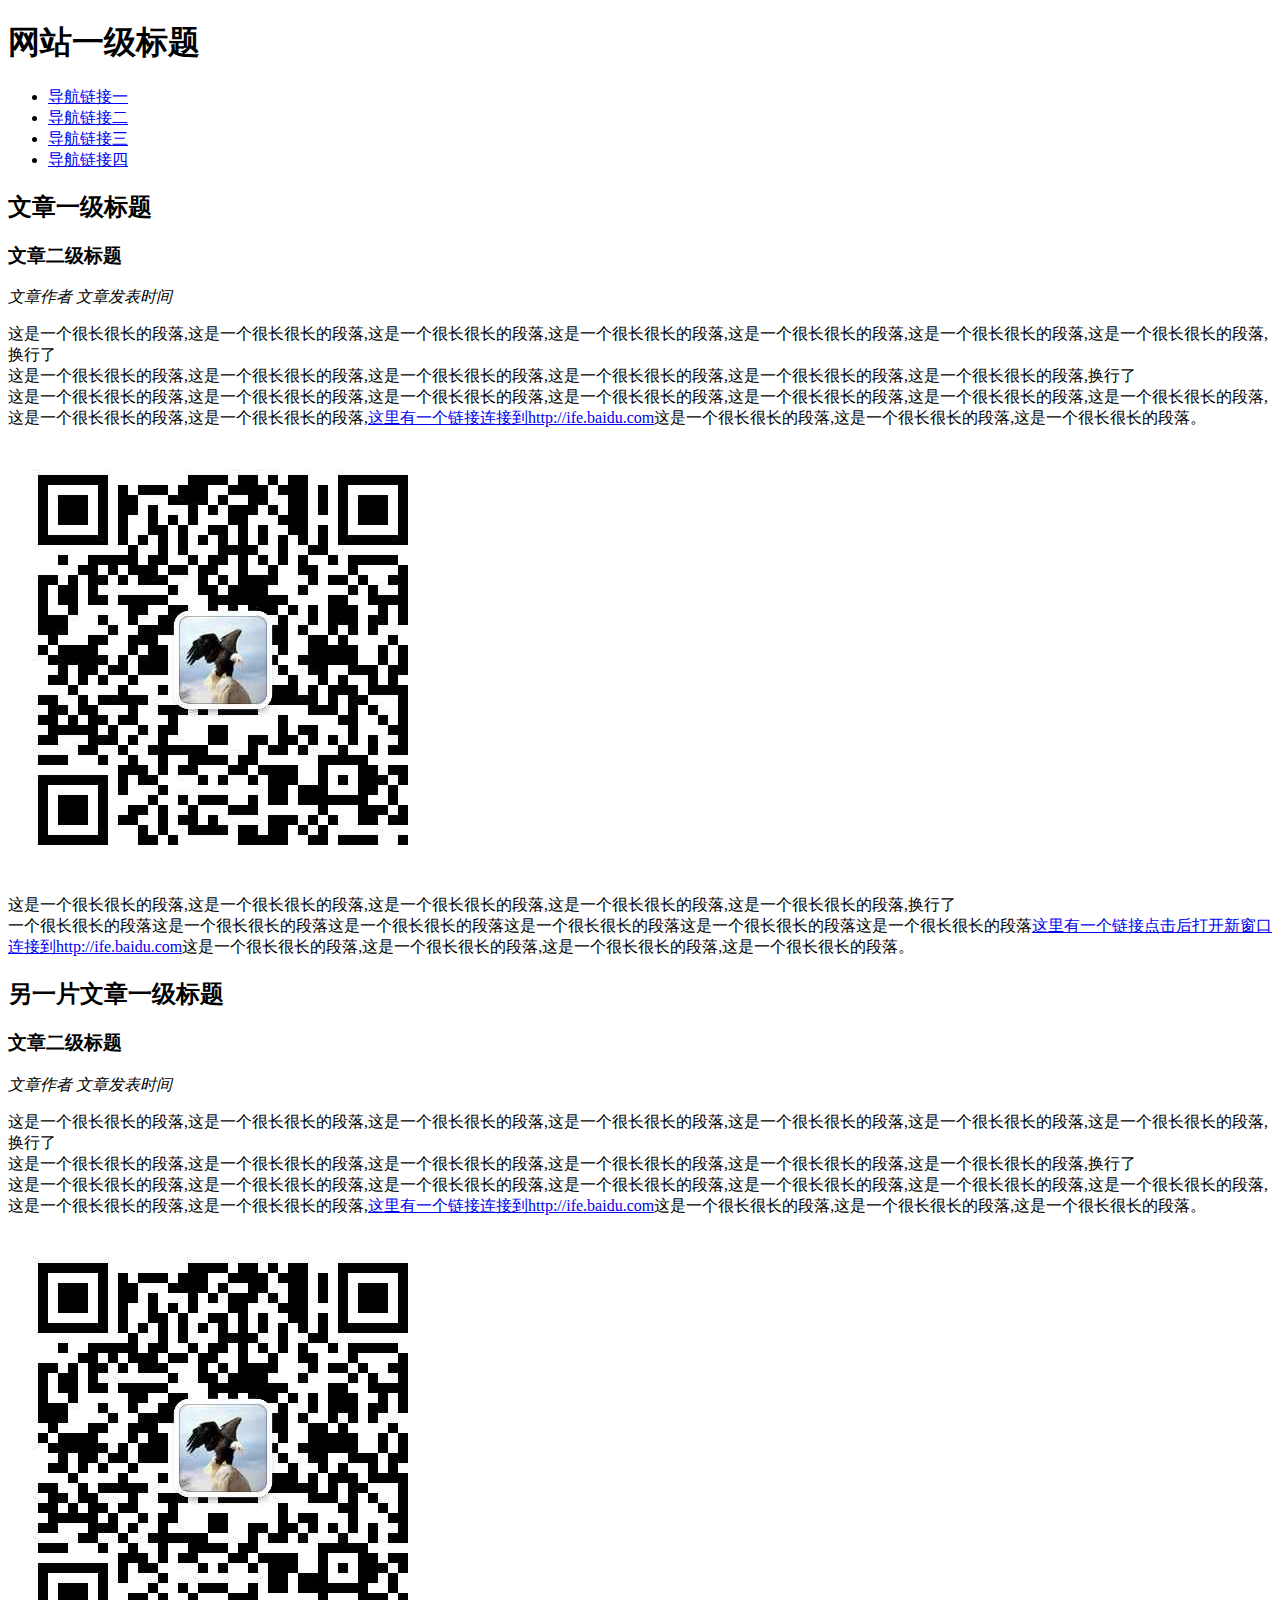
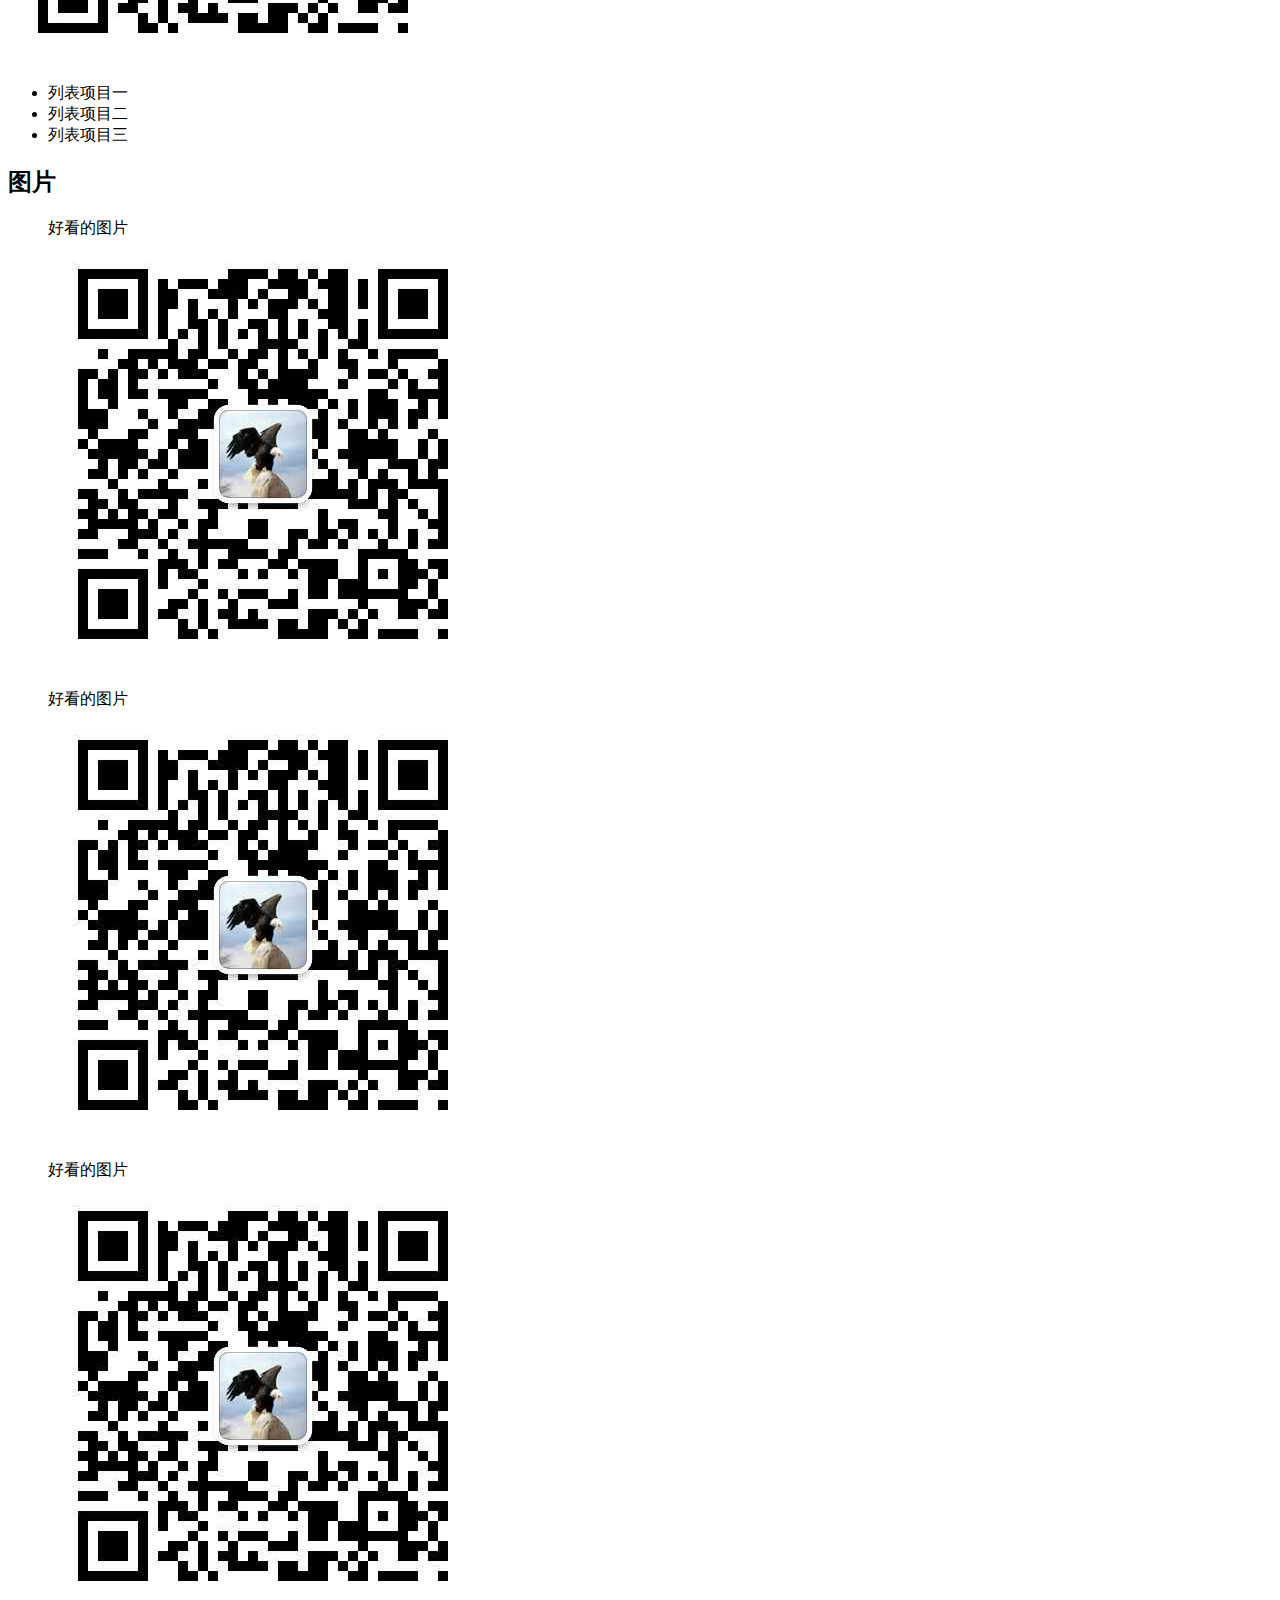
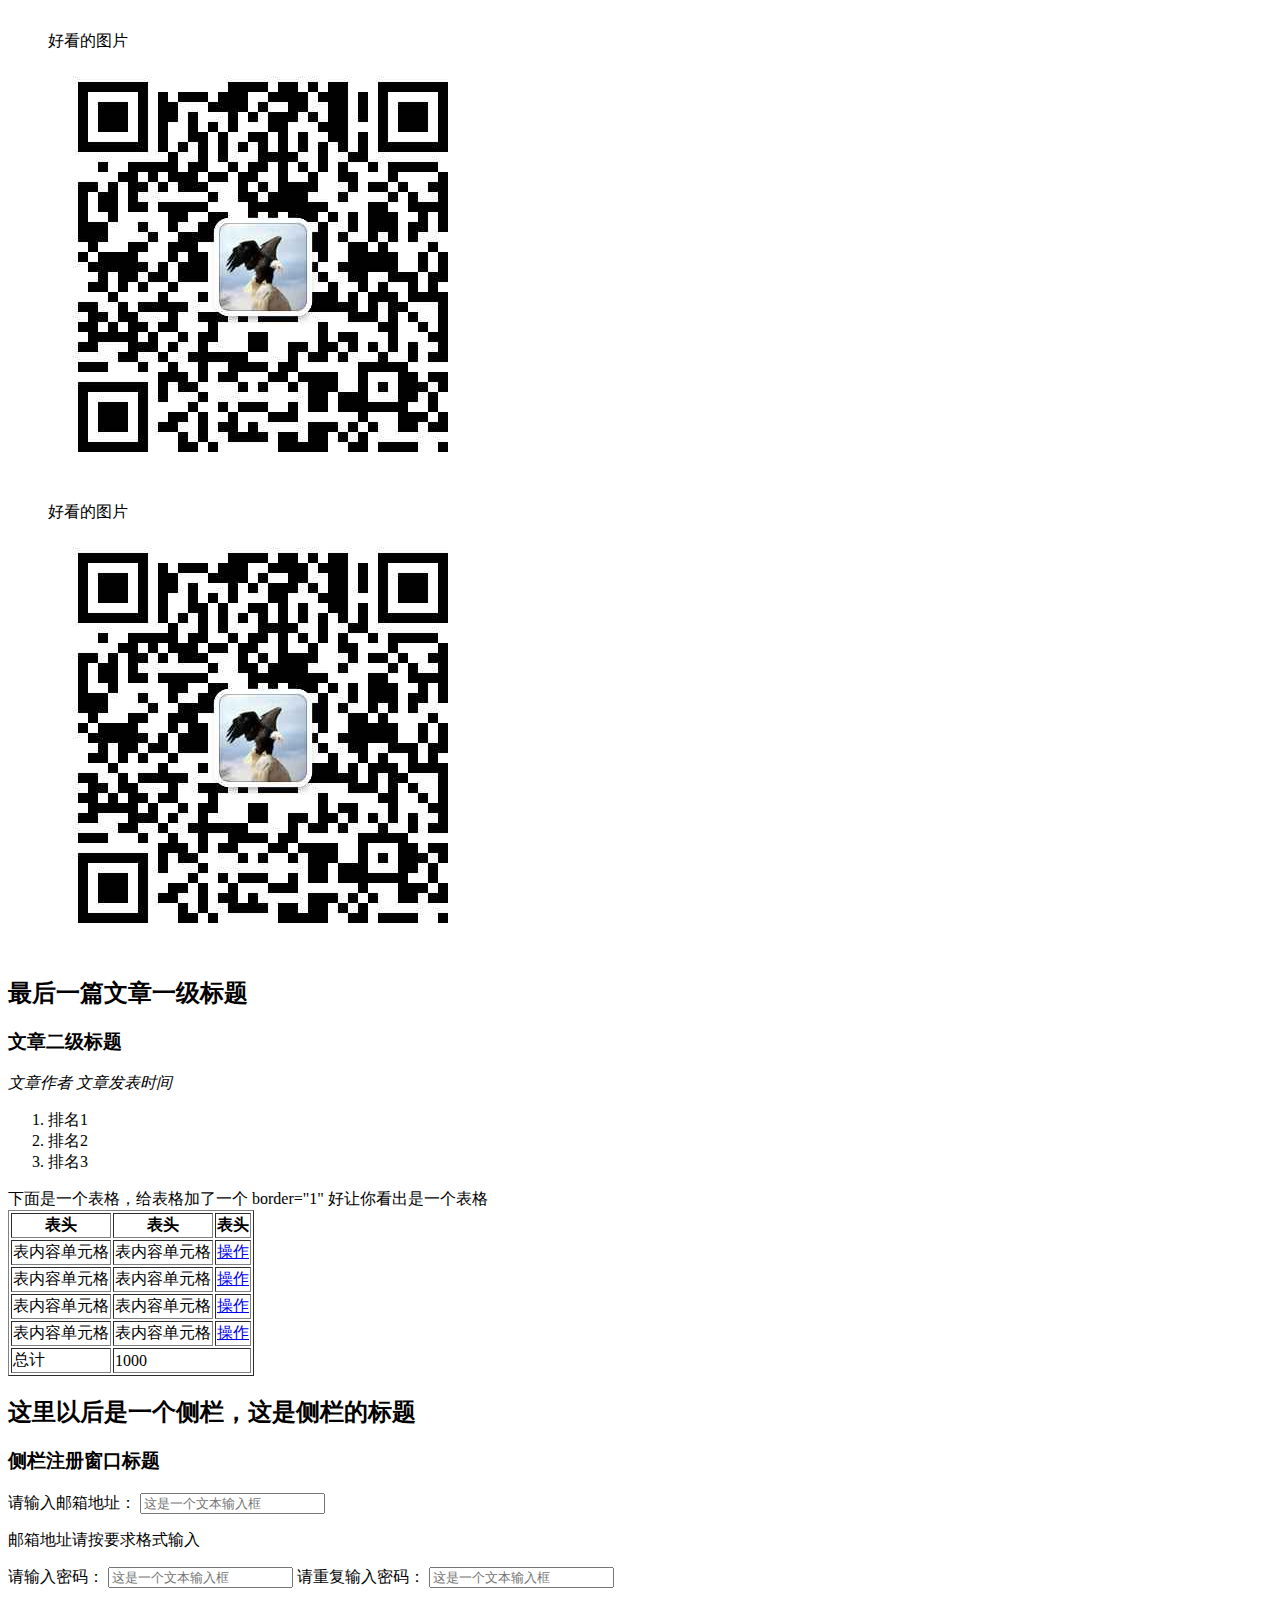
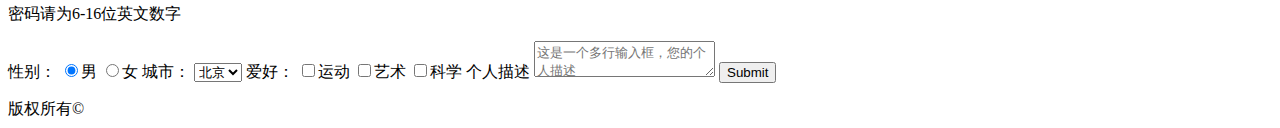
<file: tasks/task_1_1/index.html>
<!DOCTYPE html>
<html lang="en">
<head>
	<meta charset="UTF-8">
	<title>名字很难取！任务一：零基础HTML编码</title>
</head>

<body>
  


  <!-- Header Begin -->
  <header>
    <h1>网站一级标题</h1>
    <nav>
      <ul>
          <li><a href="#">导航链接一</a></li>
          <li><a href="#">导航链接二</a></li>
          <li><a href="#">导航链接三</a></li>
          <li><a href="#">导航链接四</a></li>
      </ul>
    </nav>
  </header>
  <!-- Header End -->

  

  <!-- Content Begin -->
  <div>

    <!-- Article 1 -->
    <article>
      <header>
        <h2>文章一级标题</h2>
        <h3>文章二级标题</h3>
        <em>文章作者</em>
        <em>文章发表时间</em>  
      </header>
  
      <p>
        这是一个很长很长的段落,这是一个很长很长的段落,这是一个很长很长的段落,这是一个很长很长的段落,这是一个很长很长的段落,这是一个很长很长的段落,这是一个很长很长的段落,换行了
        <br>
        这是一个很长很长的段落,这是一个很长很长的段落,这是一个很长很长的段落,这是一个很长很长的段落,这是一个很长很长的段落,这是一个很长很长的段落,换行了 
        <br>
        这是一个很长很长的段落,这是一个很长很长的段落,这是一个很长很长的段落,这是一个很长很长的段落,这是一个很长很长的段落,这是一个很长很长的段落,这是一个很长很长的段落,这是一个很长很长的段落,这是一个很长很长的段落,<a href="http://ife.baidu.com">这里有一个链接连接到http://ife.baidu.com</a>这是一个很长很长的段落,这是一个很长很长的段落,这是一个很长很长的段落。
      </p>

      <img src="img/leeseean.png">
      
      <p>
        这是一个很长很长的段落,这是一个很长很长的段落,这是一个很长很长的段落,这是一个很长很长的段落,这是一个很长很长的段落,换行了
        <br>
        一个很长很长的段落这是一个很长很长的段落这是一个很长很长的段落这是一个很长很长的段落这是一个很长很长的段落这是一个很长很长的段落<a href="http://ife.baidu.com" target="_blank">这里有一个链接点击后打开新窗口连接到http://ife.baidu.com</a>这是一个很长很长的段落,这是一个很长很长的段落,这是一个很长很长的段落,这是一个很长很长的段落。
      </p>
    </article>

    <!-- Article 2 -->
    <article>
      <header>
        <h2>另一片文章一级标题</h2>
        <h3>文章二级标题</h3>
        <em>文章作者</em>
        <em>文章发表时间</em>
      </header>
      <p>
        这是一个很长很长的段落,这是一个很长很长的段落,这是一个很长很长的段落,这是一个很长很长的段落,这是一个很长很长的段落,这是一个很长很长的段落,这是一个很长很长的段落,换行了
        <br>
        这是一个很长很长的段落,这是一个很长很长的段落,这是一个很长很长的段落,这是一个很长很长的段落,这是一个很长很长的段落,这是一个很长很长的段落,换行了 
        <br>
        这是一个很长很长的段落,这是一个很长很长的段落,这是一个很长很长的段落,这是一个很长很长的段落,这是一个很长很长的段落,这是一个很长很长的段落,这是一个很长很长的段落,这是一个很长很长的段落,这是一个很长很长的段落,<a href="http://ife.baidu.com">这里有一个链接连接到http://ife.baidu.com</a>这是一个很长很长的段落,这是一个很长很长的段落,这是一个很长很长的段落。
      </p>

      <img src="img/leeseean.png">

      <ul>
        <li>列表项目一</li>
        <li>列表项目二</li>
        <li>列表项目三</li>
      </ul>
    </article>

    <!-- Image Container -->
    <section>
      <header>
        <h2>图片</h2>
      </header>
      
      <figure>
        <figcaption>好看的图片</figcaption>
          <img src="img/leeseean.png">  
      </figure>
      <figure>
        <figcaption>好看的图片</figcaption>
          <img src="img/leeseean.png">  
      </figure>
      <figure>
        <figcaption>好看的图片</figcaption>
          <img src="img/leeseean.png">  
      </figure>

      <figure>
        <figcaption>好看的图片</figcaption>
          <img src="img/leeseean.png">  
      </figure>

      <figure>
        <figcaption>好看的图片</figcaption>
          <img src="img/leeseean.png">  
      </figure>

    </section>

    <!-- Aticle 3 -->
    <article>
      <header>
        <h2>最后一篇文章一级标题</h2>
        <h3>文章二级标题</h3>
        <em>文章作者</em>
        <em>文章发表时间</em>
      </header>
      
      <ol>
        <li>排名1</li>
        <li>排名2</li>
        <li>排名3</li>
      </ol>
      
      下面是一个表格，给表格加了一个 border="1" 好让你看出是一个表格
      <table border="1">
        <tr>
          <th>表头</th>
          <th>表头</th>
          <th>表头</th>
        </tr>
        <tr>
          <td>表内容单元格</td>
          <td>表内容单元格</td>
          <td><a href="#">操作</a></td>
        </tr>
        <tr>
          <td>表内容单元格</td>
          <td>表内容单元格</td>
          <td><a href="#">操作</a></td>
        </tr>
        <tr>
          <td>表内容单元格</td>
          <td>表内容单元格</td>
          <td><a href="#">操作</a></td>
        </tr>
        <tr>
          <td>表内容单元格</td>
          <td>表内容单元格</td>
          <td><a href="#">操作</a></td>
        </tr>
        <tr>
          <td>总计</td>
          <td colspan=2>1000</td>
        </tr>
      </table>
    </article>

    <!-- Sidebar Begin -->
    <aside>
      <h2>这里以后是一个侧栏，这是侧栏的标题</h2>
      <h3>侧栏注册窗口标题</h3>
      <form action="">
        <p>
          <label for="">请输入邮箱地址：</label>
          <input type="text" placeholder="这是一个文本输入框">
        </p>
        <div>邮箱地址请按要求格式输入</div>
        <p>
          <label for="">请输入密码：</label>
          <input type="password" placeholder="这是一个文本输入框">
          <label for="">请重复输入密码：</label>
          <input type="password" placeholder="这是一个文本输入框">
        </p>
        <div>密码请为6-16位英文数字</div>
        <p>
          <label for="Gender">性别：</label>
          <input type="radio" value="male" checked="checked">男
          <input type="radio" value="female">女

          <label for="">城市：</label>
          <select name="" id="">
            <option value="beijing">北京</option>
            <option value="shanghai">上海</option>
          </select>

          <label for="">爱好：</label>
          <input type="checkbox" value="sport">运动
          <input type="checkbox" value="art">艺术
          <input type="checkbox" value="science">科学

          <label for="">个人描述</label>
          <textarea placeholder="这是一个多行输入框，您的个人描述"></textarea>

          <input type="submit">
        </p>        
      </form>
    </aside>
    <!-- Sidebar End -->

  </div>
  <!-- Content End -->

  

  <!-- Footer Begin -->
  <footer>
    <span>版权所有©</span>
  </footer>
  <!-- Footer End -->



</body>
</html>
</file>
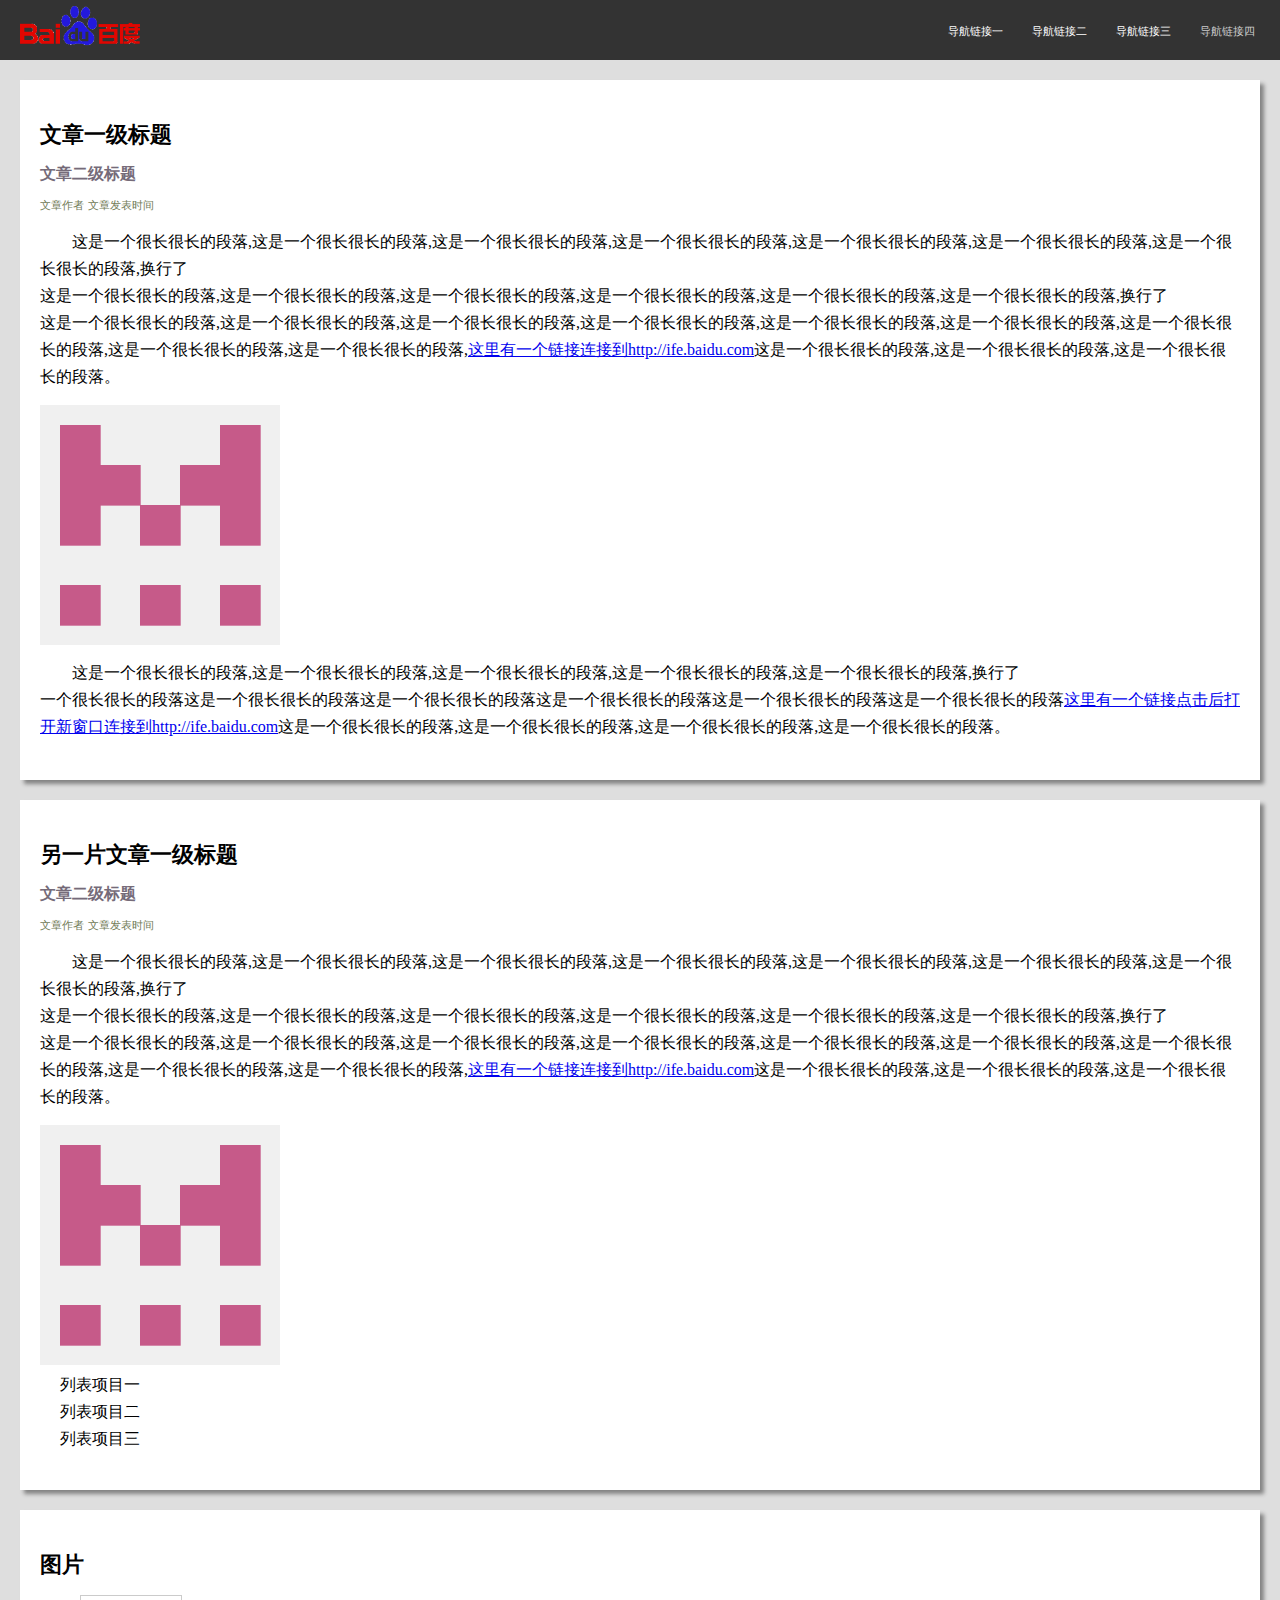
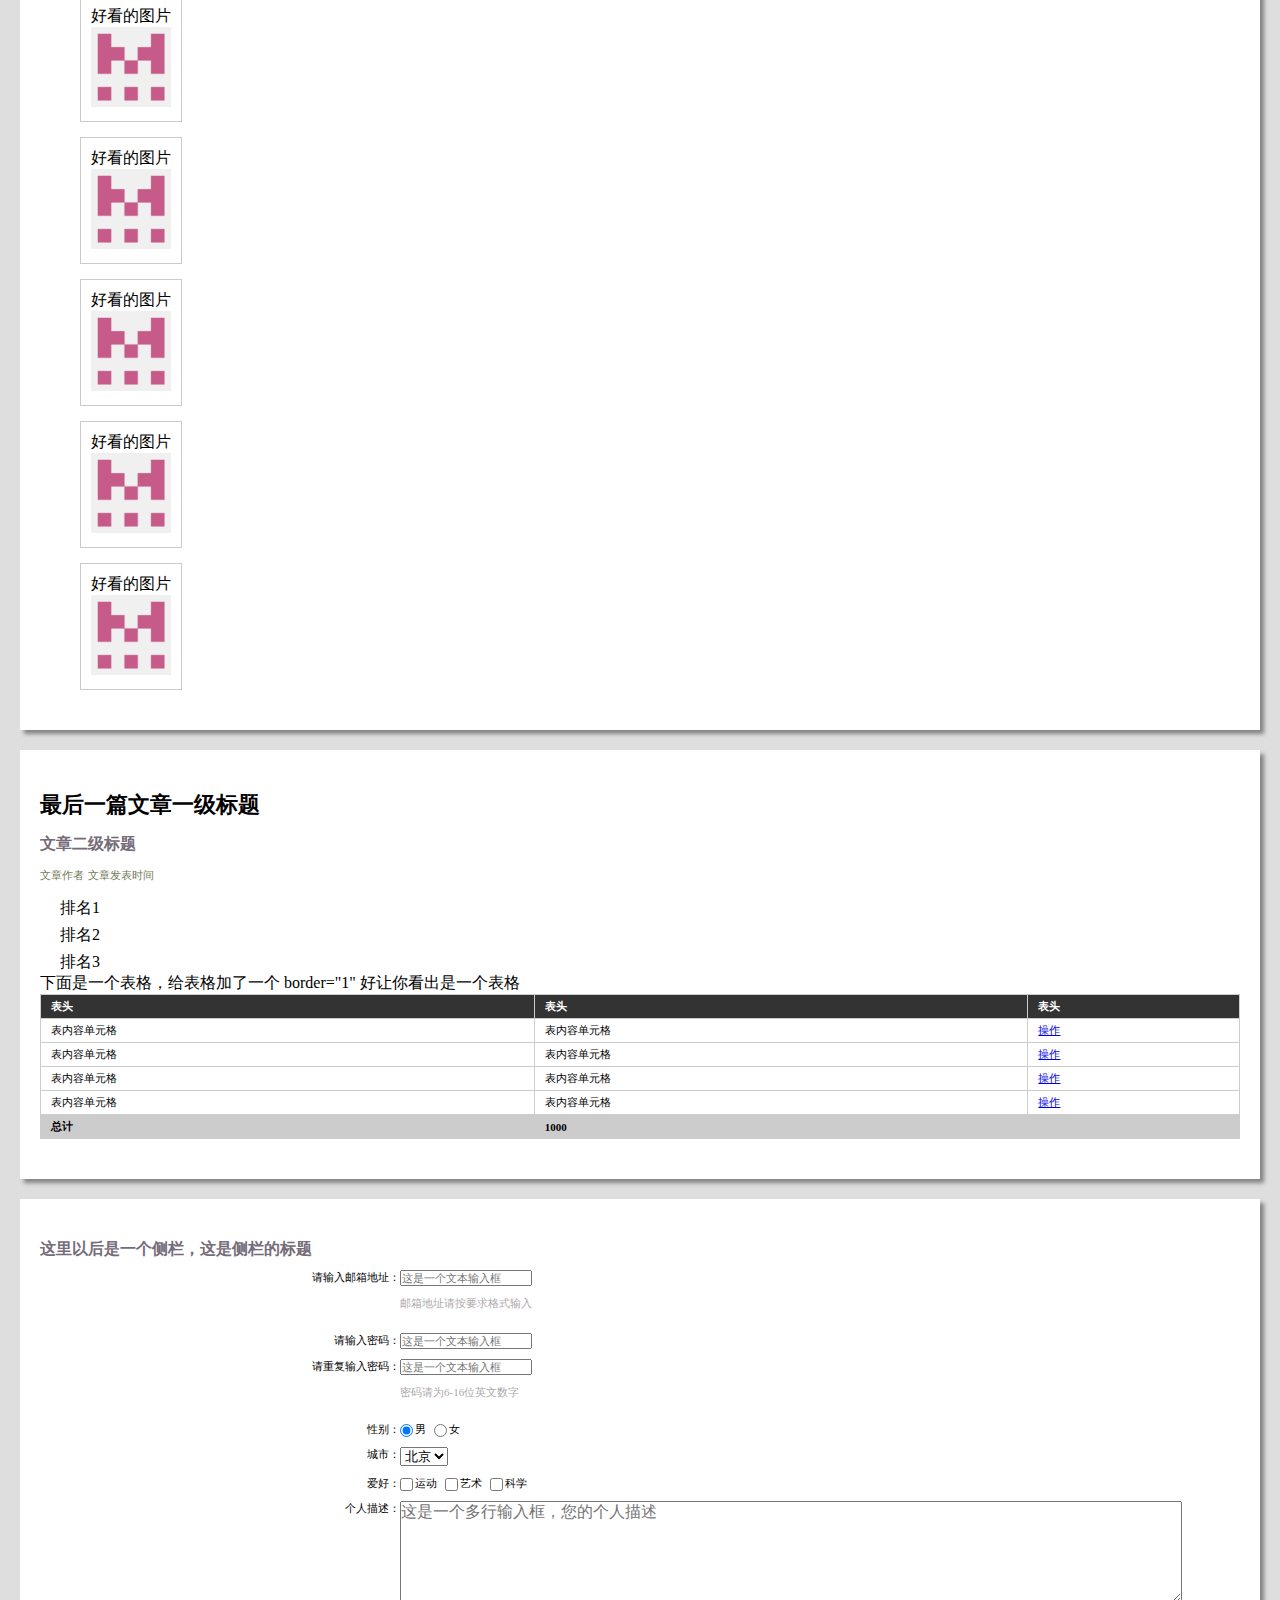
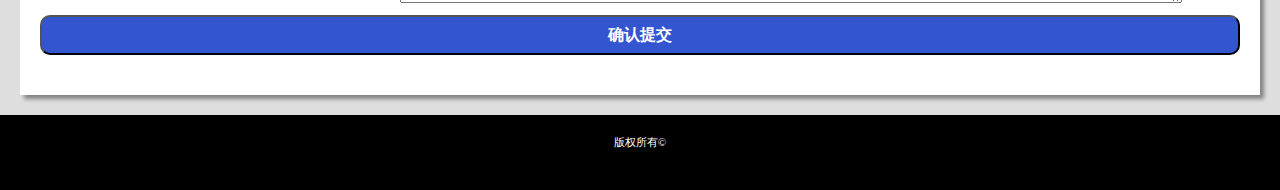
<file: tasks/task_1_2/index.html>
<!DOCTYPE html>
<html lang="en">
<head>
	<meta charset="UTF-8">
	<title>名字很难取！任务一：零基础HTML编码</title>
  <link rel="stylesheet" href="./style.css">
</head>

<body>
  


  <!-- Header Begin -->
  <header class="header">
    <h1>网 class="content-box"站一级标题</h1>
    <nav>
      <ul>
          <li><a href="#">导航链接一</a></li>
          <li><a href="#">导航链接二</a></li>
          <li><a href="#">导航链接三</a></li>
          <li><a class="disable" href="#">导航链接四</a></li>
      </ul>
    </nav>
  </header>
  <!-- Header End -->

  

  <!-- Content Begin -->
  <div class="content">

    <!-- Article 1 -->
    <article class="content-box">
      <header class="content-title">
        <h2>文章一级标题</h2>
        <h3>文章二级标题</h3>
        <em>文章作者</em>
        <em>文章发表时间</em>
      </header>
  
      <p>
        这是一个很长很长的段落,这是一个很长很长的段落,这是一个很长很长的段落,这是一个很长很长的段落,这是一个很长很长的段落,这是一个很长很长的段落,这是一个很长很长的段落,换行了
        <br>
        这是一个很长很长的段落,这是一个很长很长的段落,这是一个很长很长的段落,这是一个很长很长的段落,这是一个很长很长的段落,这是一个很长很长的段落,换行了 
        <br>
        这是一个很长很长的段落,这是一个很长很长的段落,这是一个很长很长的段落,这是一个很长很长的段落,这是一个很长很长的段落,这是一个很长很长的段落,这是一个很长很长的段落,这是一个很长很长的段落,这是一个很长很长的段落,<a href="http://ife.baidu.com">这里有一个链接连接到http://ife.baidu.com</a>这是一个很长很长的段落,这是一个很长很长的段落,这是一个很长很长的段落。
      </p>

      <img class="big-img" src="img/yanis.png">
      
      <p>
        这是一个很长很长的段落,这是一个很长很长的段落,这是一个很长很长的段落,这是一个很长很长的段落,这是一个很长很长的段落,换行了
        <br>
        一个很长很长的段落这是一个很长很长的段落这是一个很长很长的段落这是一个很长很长的段落这是一个很长很长的段落这是一个很长很长的段落<a href="http://ife.baidu.com" target="_blank">这里有一个链接点击后打开新窗口连接到http://ife.baidu.com</a>这是一个很长很长的段落,这是一个很长很长的段落,这是一个很长很长的段落,这是一个很长很长的段落。
      </p>
    </article>

    <!-- Article 2 -->
    <article class="content-box">
      <header class="content-title">
        <h2>另一片文章一级标题</h2>
        <h3>文章二级标题</h3>
        <em>文章作者</em>
        <em>文章发表时间</em>
      </header>
      
      <p>
        这是一个很长很长的段落,这是一个很长很长的段落,这是一个很长很长的段落,这是一个很长很长的段落,这是一个很长很长的段落,这是一个很长很长的段落,这是一个很长很长的段落,换行了
        <br>
        这是一个很长很长的段落,这是一个很长很长的段落,这是一个很长很长的段落,这是一个很长很长的段落,这是一个很长很长的段落,这是一个很长很长的段落,换行了 
        <br>
        这是一个很长很长的段落,这是一个很长很长的段落,这是一个很长很长的段落,这是一个很长很长的段落,这是一个很长很长的段落,这是一个很长很长的段落,这是一个很长很长的段落,这是一个很长很长的段落,这是一个很长很长的段落,<a href="http://ife.baidu.com">这里有一个链接连接到http://ife.baidu.com</a>这是一个很长很长的段落,这是一个很长很长的段落,这是一个很长很长的段落。
      </p>

      <img class="big-img" src="img/yanis.png">

      <ul>
        <li>列表项目一</li>
        <li>列表项目二</li>
        <li>列表项目三</li>
      </ul>
    </article>

    <!-- Image Container -->
    <section class="content-box">
      <header class="content-title">
        <h2>图片</h2>
      </header>
        <ul class="img-list">
            
          <li>
            <figure class="img-box">
              <figcaption>好看的图片</figcaption>
              <img class="small-img" src="img/yanis.png">
            </figure>
          </li>
          <li>
            <figure class="img-box">
              <figcaption>好看的图片</figcaption>
              <img class="small-img" src="img/yanis.png">
            </figure>
          </li>
          <li>
            <figure class="img-box">
              <figcaption>好看的图片</figcaption>
              <img class="small-img" src="img/yanis.png">
            </figure>
          </li>
          <li>
            <figure class="img-box">
              <figcaption>好看的图片</figcaption>
              <img class="small-img" src="img/yanis.png">
            </figure>
          </li>
          <li>
            <figure class="img-box">
              <figcaption>好看的图片</figcaption>
              <img class="small-img" src="img/yanis.png">
            </figure>
          </li>
              
      </ul>
    </section>

    <!-- Aticle 3 -->
    <article class="content-box">
      <header class="content-title">
        <h2>最后一篇文章一级标题</h2>
        <h3>文章二级标题</h3>
        <em>文章作者</em>
        <em>文章发表时间</em>
      </header>
      
      <ol>
        <li>排名1</li>
        <li>排名2</li>
        <li>排名3</li>
      </ol>
      
      
      下面是一个表格，给表格加了一个 border="1" 好让你看出是一个表格
      
      <table border="1">
        <thead>
          <tr>
            <th>表头</th>
            <th>表头</th>
            <th>表头</th>
          </tr> 
        </thead>

        <tbody>
          <tr>
            <td>表内容单元格</td>
            <td>表内容单元格</td>
            <td><a href="#">操作</a></td>
          </tr>
          <tr>
            <td>表内容单元格</td>
            <td>表内容单元格</td>
            <td><a href="#">操作</a></td>
          </tr>
          <tr>
            <td>表内容单元格</td>
            <td>表内容单元格</td>
            <td><a href="#">操作</a></td>
          </tr>
          <tr>
            <td>表内容单元格</td>
            <td>表内容单元格</td>
            <td><a href="#">操作</a></td>
          </tr>
        </tbody>

        <tfoot>
          <tr>
            <td>总计</td>
            <td colspan=2>1000</td>
          </tr>
        </tfoot>
      </table>
    </article>

    <!-- Sidebar Begin -->
    <aside class="content-box">
      <h3>这里以后是一个侧栏，这是侧栏的标题</h3>
      <form action="">
        <div>
          <label for="">请输入邮箱地址：</label>
          <input type="text" placeholder="这是一个文本输入框">
        </div>
        
        <div class="warn">邮箱地址请按要求格式输入</div>
        
        <div>
          <label for="">请输入密码：</label>
          <input type="password" placeholder="这是一个文本输入框">
        </div>

        <div>
          <label for="">请重复输入密码：</label>
          <input type="password" placeholder="这是一个文本输入框">
        </div>
        
        <div class="warn">密码请为6-16位英文数字</div>
        
        <div>
          <label for="Gender">性别：</label>
          <input type="radio" value="male" checked="checked"><span>男</span>
          <input type="radio" value="female"><span>女<span>
        </div>
        
        <div>
          <label for="">城市：</label>
          <select name="" id="">
            <option value="beijing">北京</option>
            <option value="shanghai">上海</option>
          </select>
        </div>

        <div>
          <label for="">爱好：</label>
          <input type="checkbox" value="sport"><span>运动</span>
          <input type="checkbox" value="art"><span>艺术</span>
          <input type="checkbox" value="science"><span>科学</span>
        </div>

        <div>
          <label for="">个人描述：</label>
          <textarea placeholder="这是一个多行输入框，您的个人描述"></textarea>
        </div>
          
        <input type="submit" value="确认提交">
                
      </form>
    </aside>
    <!-- Sidebar End -->

  </div>
  <!-- Content End -->

  

  <!-- Footer Begin -->
  <footer>
    <span>版权所有©</span>
  </footer>
  <!-- Footer End -->



</body>
</html>
</file>
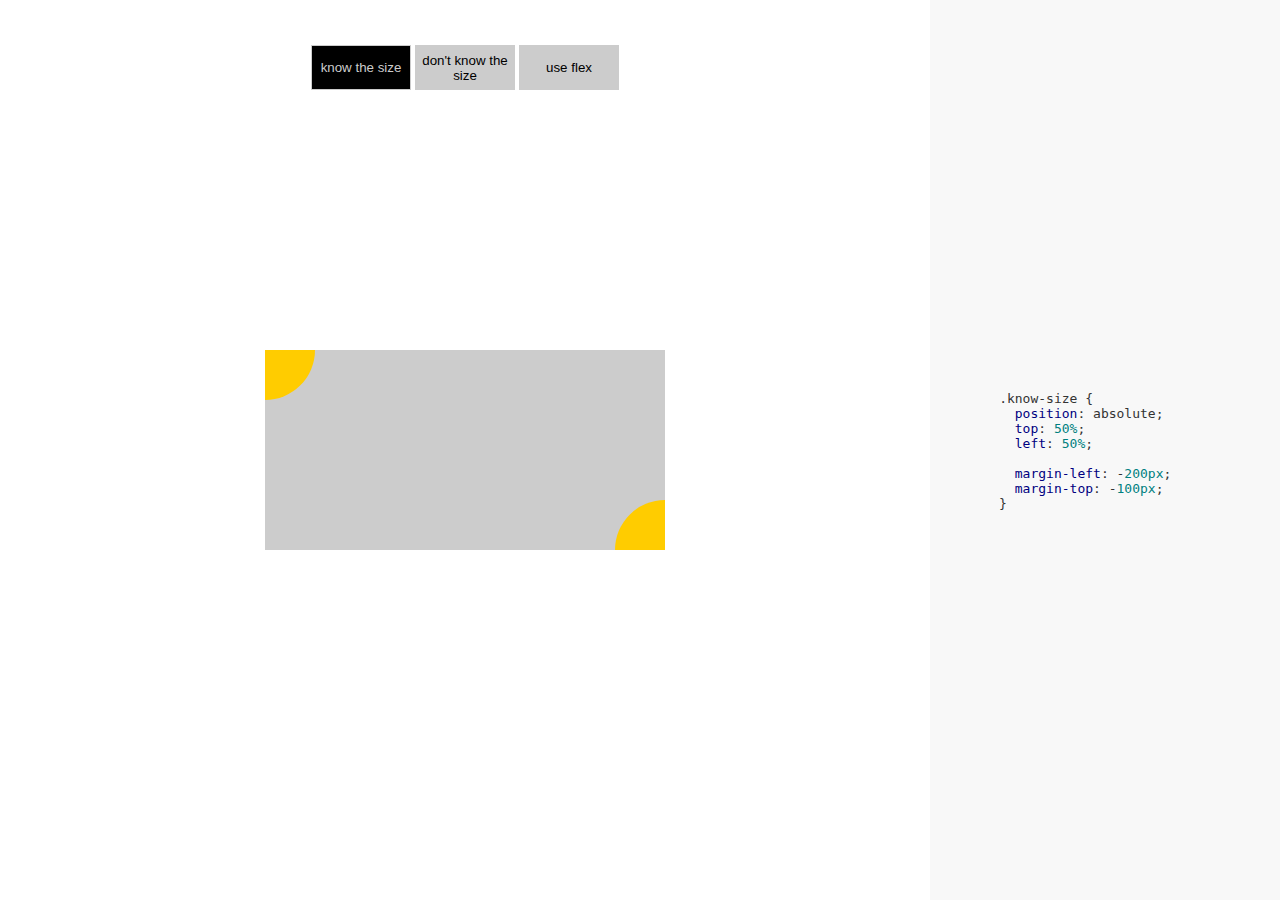
<file: tasks/task_1_4/index.html>
<!doctype html>
<html lang="en">
<head>
  <meta charset="UTF-8">
  <title>1-4</title>
  <link rel="stylesheet" href="style.css">

  <!-- highlight.js 相关的样式和 JavaScript 代码 -->
  <link rel="stylesheet" href="./github.css">
  <script src="./highlight.pack.min.js"></script>
  <script>
    hljs.initHighlightingOnLoad();
  </script>
</head>
<body>

  <!-- MAIN -->
  <div class="main">

    <!-- NAVIGATE -->
    <!-- 顶部切换居中方式的按钮 -->
    <nav>
      <button class="active">know the size</button>
      <button>don't know the size</button>
      <button>use flex</button>
    </nav>

    <!-- 居中元素 -->
    <div class="center know-size"></div>

  </div>

  <!-- ASIDE -->
  <!-- 右侧的代码注释 -->
  <aside>
    <div id="css">

      <pre id="size"><code>
        .know-size {
          position: absolute;
          top: 50%;
          left: 50%;

          margin-left: -200px;
          margin-top: -100px;
        }
      </code></pre>

      <pre id="without-size"><code>
        .dont-know-size {
          position: absolute;
          top: 50%;
          left: 50%;

          transform: translate(-50%, -50%);
        }
      </code></pre>

      <pre id="flex"><code>
        .flex-parent {
          display: flex;
        }

        .with-flex {
          margin: auto;
          position: relative;
        }
      </code></pre>
    </div>
  </aside>
  <script src="./control.min.js"></script>
</body>
</html>
</file>
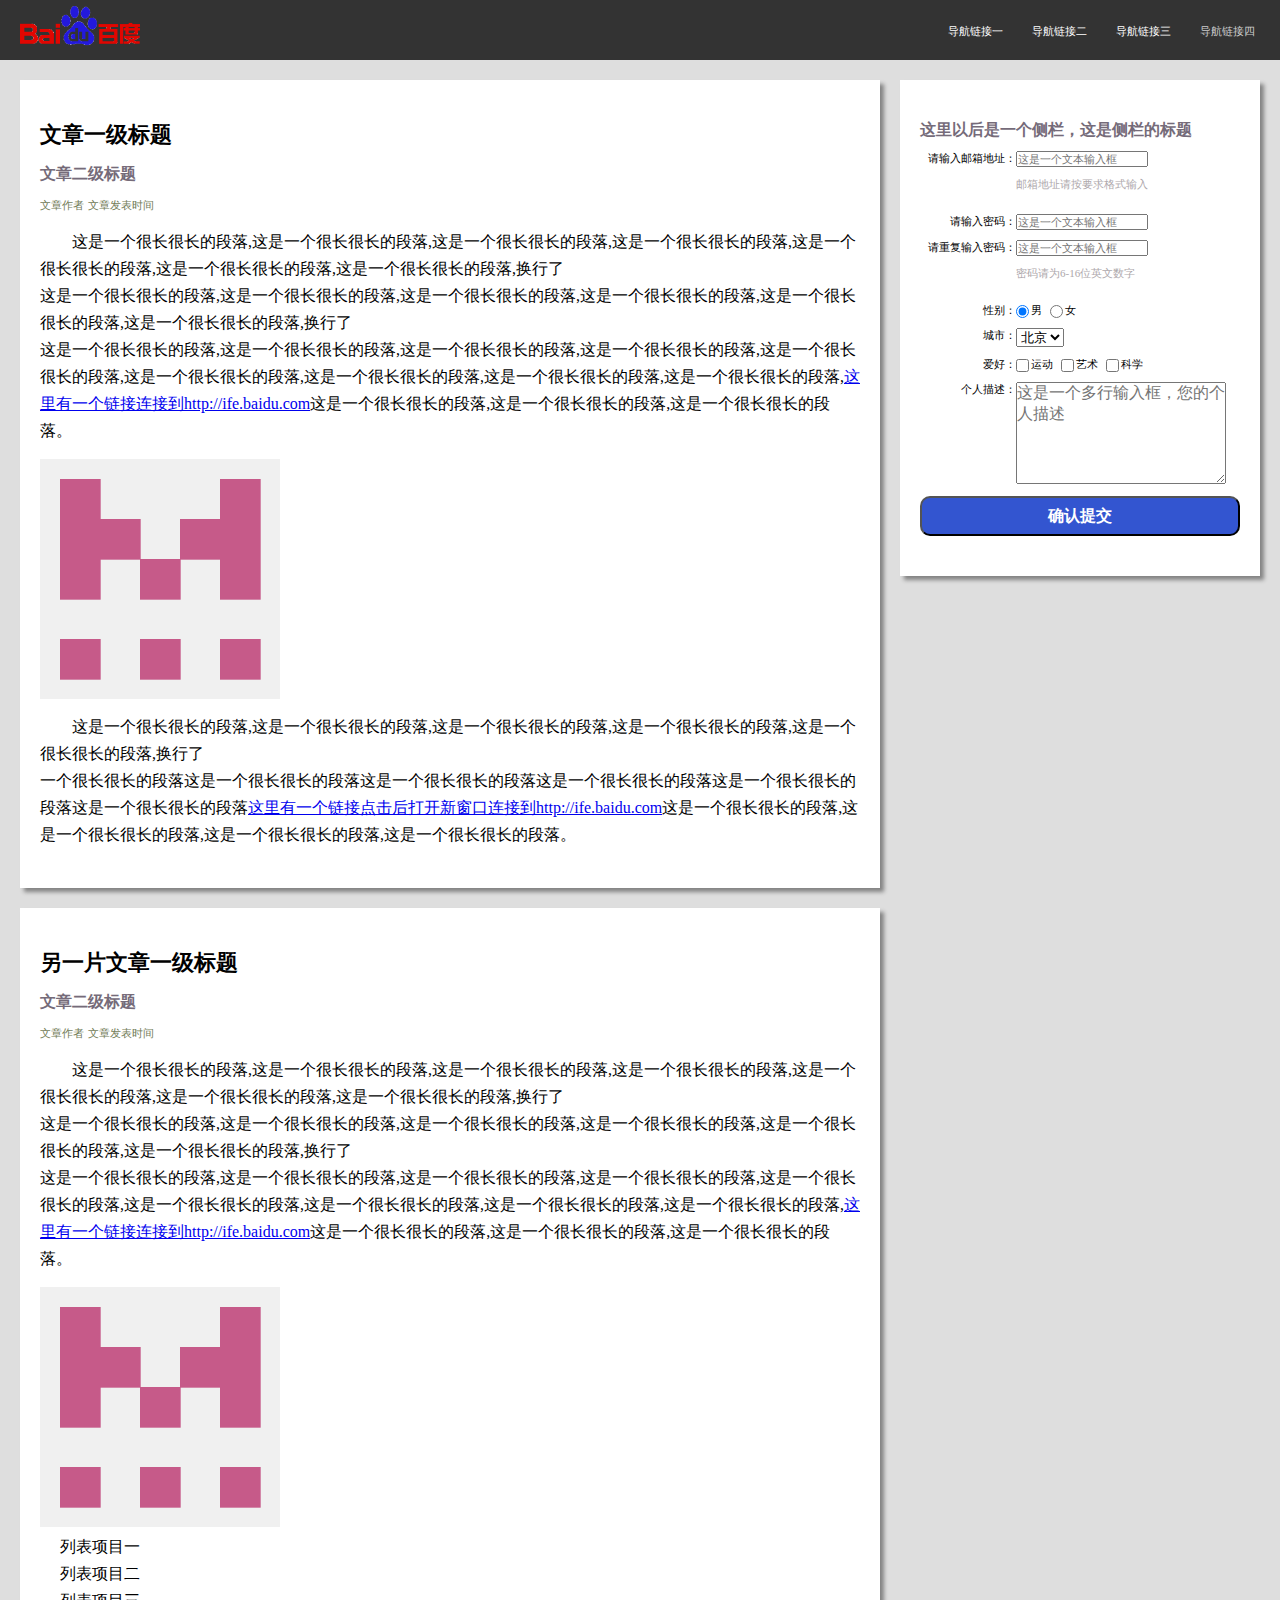
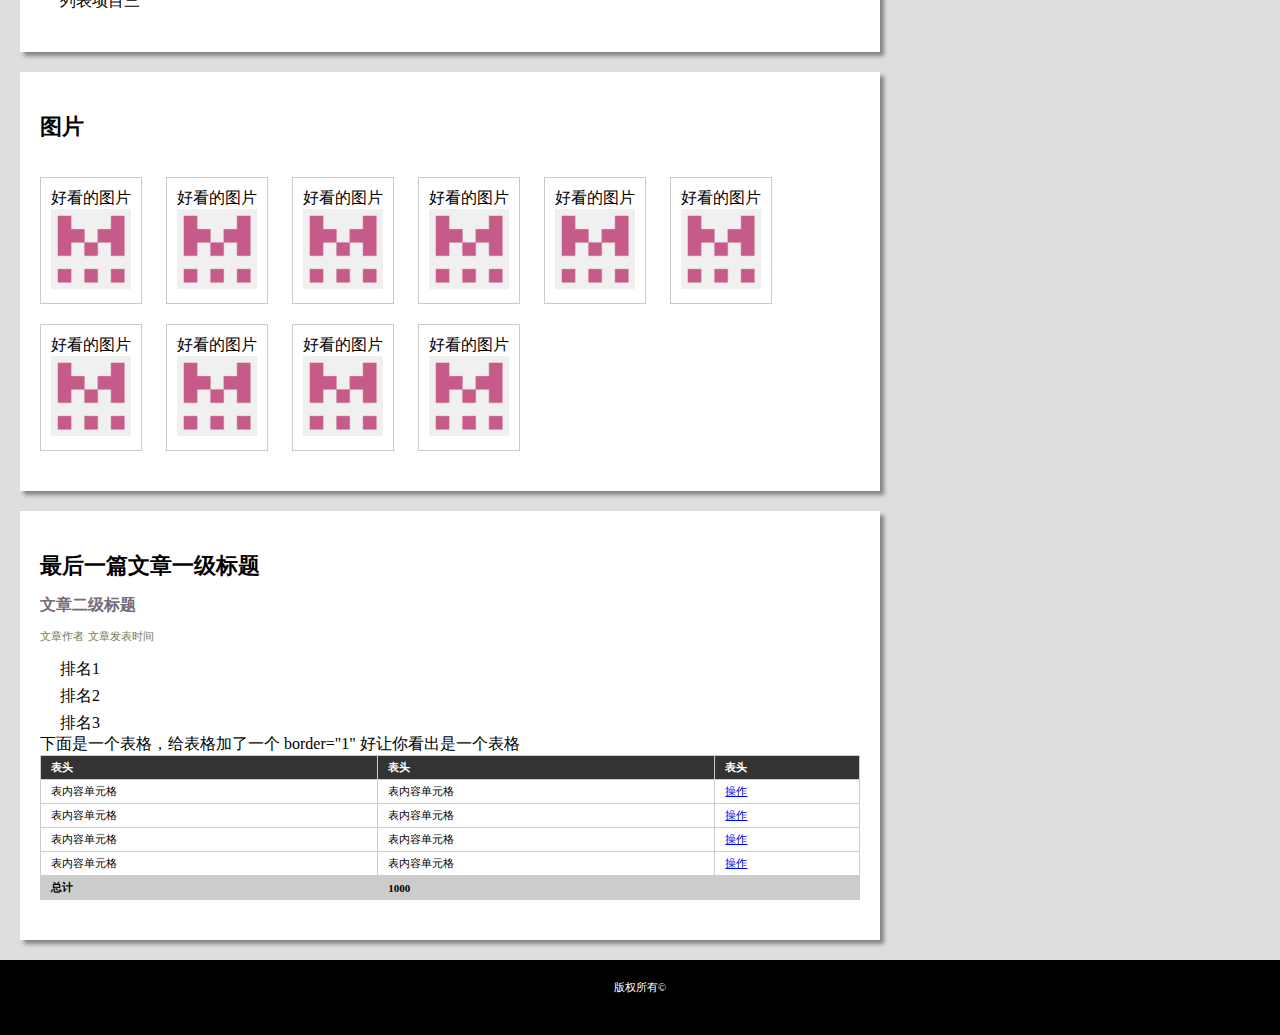
<file: tasks/task_1_5/index.html>
<!DOCTYPE html>
<html lang="en">
<head>
	<meta charset="UTF-8">
	<title>名字很难取！任务一：零基础HTML编码</title>
  <link rel="stylesheet" href="./style.css">
</head>

<body>
  


  <!-- Header Begin -->
  <header class="header">
    <h1>网站一级标题</h1>
    <nav>
      <ul>
          <li><a href="#">导航链接一</a></li>
          <li><a href="#">导航链接二</a></li>
          <li><a href="#">导航链接三</a></li>
          <li><a class="disable" href="#">导航链接四</a></li>
      </ul>
    </nav>
  </header>
  <!-- Header End -->

  
  <div class="main">
    <!-- Content Begin -->
    <div class="content">

      <!-- Article 1 -->
      <article class="content-box box">
        <header class="content-title">
          <h2>文章一级标题</h2>
          <h3>文章二级标题</h3>
          <em>文章作者</em>
          <em>文章发表时间</em>
        </header>
    
        <p>
          这是一个很长很长的段落,这是一个很长很长的段落,这是一个很长很长的段落,这是一个很长很长的段落,这是一个很长很长的段落,这是一个很长很长的段落,这是一个很长很长的段落,换行了
          <br>
          这是一个很长很长的段落,这是一个很长很长的段落,这是一个很长很长的段落,这是一个很长很长的段落,这是一个很长很长的段落,这是一个很长很长的段落,换行了 
          <br>
          这是一个很长很长的段落,这是一个很长很长的段落,这是一个很长很长的段落,这是一个很长很长的段落,这是一个很长很长的段落,这是一个很长很长的段落,这是一个很长很长的段落,这是一个很长很长的段落,这是一个很长很长的段落,<a href="http://ife.baidu.com">这里有一个链接连接到http://ife.baidu.com</a>这是一个很长很长的段落,这是一个很长很长的段落,这是一个很长很长的段落。
        </p>

        <img class="big-img" src="img/yanis.png">
        
        <p>
          这是一个很长很长的段落,这是一个很长很长的段落,这是一个很长很长的段落,这是一个很长很长的段落,这是一个很长很长的段落,换行了
          <br>
          一个很长很长的段落这是一个很长很长的段落这是一个很长很长的段落这是一个很长很长的段落这是一个很长很长的段落这是一个很长很长的段落<a href="http://ife.baidu.com" target="_blank">这里有一个链接点击后打开新窗口连接到http://ife.baidu.com</a>这是一个很长很长的段落,这是一个很长很长的段落,这是一个很长很长的段落,这是一个很长很长的段落。
        </p>
      </article>

      <!-- Article 2 -->
      <article class="content-box box">
        <header class="content-title">
          <h2>另一片文章一级标题</h2>
          <h3>文章二级标题</h3>
          <em>文章作者</em>
          <em>文章发表时间</em>
        </header>
        
        <p>
          这是一个很长很长的段落,这是一个很长很长的段落,这是一个很长很长的段落,这是一个很长很长的段落,这是一个很长很长的段落,这是一个很长很长的段落,这是一个很长很长的段落,换行了
          <br>
          这是一个很长很长的段落,这是一个很长很长的段落,这是一个很长很长的段落,这是一个很长很长的段落,这是一个很长很长的段落,这是一个很长很长的段落,换行了 
          <br>
          这是一个很长很长的段落,这是一个很长很长的段落,这是一个很长很长的段落,这是一个很长很长的段落,这是一个很长很长的段落,这是一个很长很长的段落,这是一个很长很长的段落,这是一个很长很长的段落,这是一个很长很长的段落,<a href="http://ife.baidu.com">这里有一个链接连接到http://ife.baidu.com</a>这是一个很长很长的段落,这是一个很长很长的段落,这是一个很长很长的段落。
        </p>

        <img class="big-img" src="img/yanis.png">

        <ul>
          <li>列表项目一</li>
          <li>列表项目二</li>
          <li>列表项目三</li>
        </ul>
      </article>

      <!-- Image Container -->
      <section class="content-box box">
        <header class="content-title">
          <h2>图片</h2>
        </header>
              
              <figure class="img-box">
                <figcaption>好看的图片</figcaption>
                <img class="small-img" src="img/yanis.png">
              </figure>
              <figure class="img-box">
                <figcaption>好看的图片</figcaption>
                <img class="small-img" src="img/yanis.png">
              </figure>
              <figure class="img-box">
                <figcaption>好看的图片</figcaption>
                <img class="small-img" src="img/yanis.png">
              </figure>
              <figure class="img-box">
                <figcaption>好看的图片</figcaption>
                <img class="small-img" src="img/yanis.png">
              </figure>
              <figure class="img-box">
                <figcaption>好看的图片</figcaption>
                <img class="small-img" src="img/yanis.png">
              </figure>
              <figure class="img-box">
                <figcaption>好看的图片</figcaption>
                <img class="small-img" src="img/yanis.png">
              </figure>
              <figure class="img-box">
                <figcaption>好看的图片</figcaption>
                <img class="small-img" src="img/yanis.png">
              </figure>
              <figure class="img-box">
                <figcaption>好看的图片</figcaption>
                <img class="small-img" src="img/yanis.png">
              </figure>
              <figure class="img-box">
                <figcaption>好看的图片</figcaption>
                <img class="small-img" src="img/yanis.png">
              </figure>
              <figure class="img-box">
                <figcaption>好看的图片</figcaption>
                <img class="small-img" src="img/yanis.png">
              </figure>
                
      </section>

      <!-- Aticle 3 -->
      <article class="content-box box">
        <header class="content-title">
          <h2>最后一篇文章一级标题</h2>
          <h3>文章二级标题</h3>
          <em>文章作者</em>
          <em>文章发表时间</em>
        </header>
        
        <ol>
          <li>排名1</li>
          <li>排名2</li>
          <li>排名3</li>
        </ol>
        
        
        下面是一个表格，给表格加了一个 border="1" 好让你看出是一个表格
        
        <table border="1">
          <thead>
            <tr>
              <th>表头</th>
              <th>表头</th>
              <th>表头</th>
            </tr> 
          </thead>

          <tbody>
            <tr>
              <td>表内容单元格</td>
              <td>表内容单元格</td>
              <td><a href="#">操作</a></td>
            </tr>
            <tr>
              <td>表内容单元格</td>
              <td>表内容单元格</td>
              <td><a href="#">操作</a></td>
            </tr>
            <tr>
              <td>表内容单元格</td>
              <td>表内容单元格</td>
              <td><a href="#">操作</a></td>
            </tr>
            <tr>
              <td>表内容单元格</td>
              <td>表内容单元格</td>
              <td><a href="#">操作</a></td>
            </tr>
          </tbody>

          <tfoot>
            <tr>
              <td>总计</td>
              <td colspan=2>1000</td>
            </tr>
          </tfoot>
        </table>
      </article>

    </div>
    <!-- Content End -->

    <!-- Sidebar Begin -->
    <aside class="box">
      <h3>这里以后是一个侧栏，这是侧栏的标题</h3>
      <form action="">
        <div>
          <label for="">请输入邮箱地址：</label>
          <input type="text" placeholder="这是一个文本输入框">
        </div>
        
        <div class="warn">邮箱地址请按要求格式输入</div>
        
        <div>
          <label for="">请输入密码：</label>
          <input type="password" placeholder="这是一个文本输入框">
        </div>

        <div>
          <label for="">请重复输入密码：</label>
          <input type="password" placeholder="这是一个文本输入框">
        </div>
        
        <div class="warn">密码请为6-16位英文数字</div>
        
        <div>
          <label for="Gender">性别：</label>
          <input type="radio" value="male" checked="checked"><span>男</span>
          <input type="radio" value="female"><span>女<span>
        </div>
        
        <div>
          <label for="">城市：</label>
          <select name="" id="">
            <option value="beijing">北京</option>
            <option value="shanghai">上海</option>
          </select>
        </div>

        <div>
          <label for="">爱好：</label>
          <input type="checkbox" value="sport"><span>运动</span>
          <input type="checkbox" value="art"><span>艺术</span>
          <input type="checkbox" value="science"><span>科学</span>
        </div>

        <div>
          <label for="">个人描述：</label>
          <textarea placeholder="这是一个多行输入框，您的个人描述"></textarea>
        </div>
          
        <input type="submit" value="确认提交">
                
      </form>
    </aside>
    <!-- Sidebar End -->

    
    
  </div>
  <!-- Main End -->
  

  <!-- Footer Begin -->
  <footer>
    <span>版权所有©</span>
  </footer>
  <!-- Footer End -->



</body>
</html>
</file>
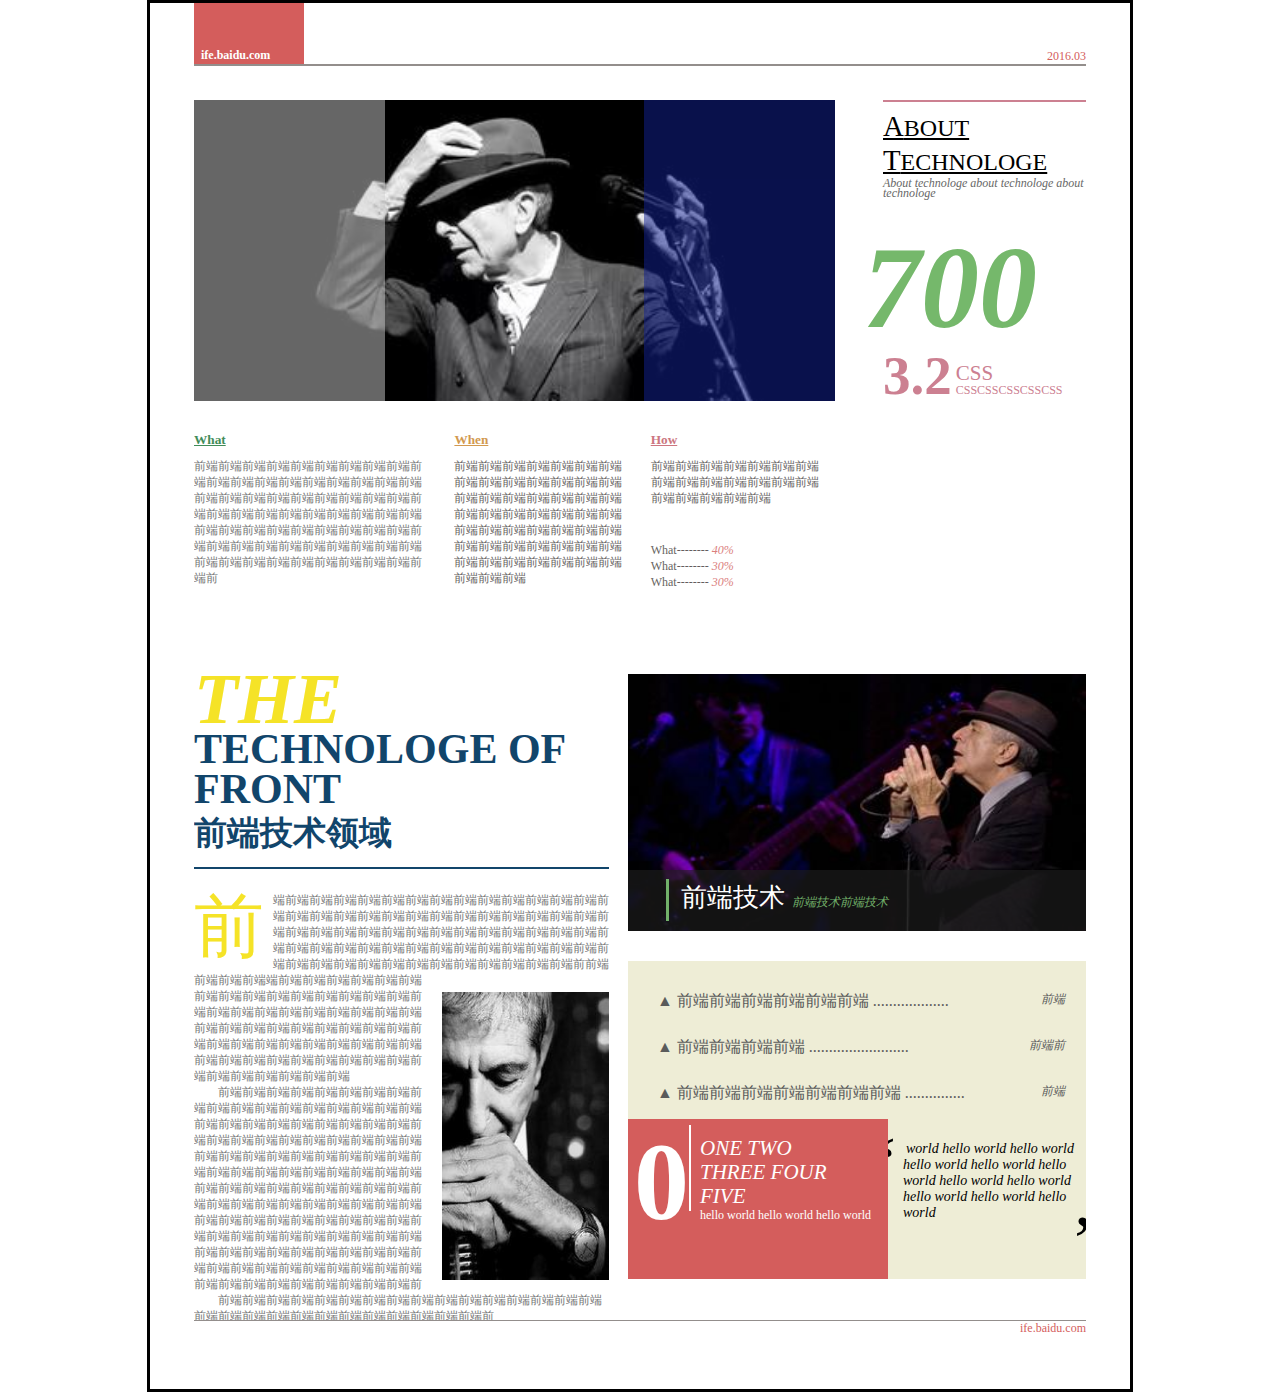
<file: tasks/task_1_6/index.html>
<!doctype html>
<html lang="en">
<head>
  <meta charset="UTF-8">
  <title>模拟报纸排版</title>
  <link rel="stylesheet" href="style.css">
</head>
<body>
  <header class="header body-inner">
    <h1>ife.baidu.com</h1>
    <time datetime="2016-03-31">2016.03</time>
  </header>
  
  <div class="main body-inner">
    <article>
      <header class="title">
        <div class="img"></div>
        <hgroup>
          <p class="sub">
            about
          </p>
          <p class="sub">
            technologe
          </p>
          <p class="descript"><em>About technologe about technologe about technologe</em></p>
          <h2>700</h2>
          <h3>3.2</h3>
          <div class="h3-sub">
            <p class="h3-sub-title">CSS</p>
            <p class="h3-sub-descript">CSSCSSCSSCSSCSS</p>
          </div>
        </hgroup>
      </header>
      <div class="section-container">
        <section class="sec-1">
          <header>
            <h5>What</h5>
          </header>
          <p class="article-content">前端前端前端前端前端前端前端前端前端前端前端前端前端前端前端前端前端前端前端前端前端前端前端前端前端前端前端前端前端前端前端前端前端前端前端前端前端前端前端前端前端前端前端前端前端前端前端前端前端前端前端前端前端前端前端前端前端前端前端前端前端前端前端前端前端前端前端前</p>
        </section>
        <section class="sec-2">
          <header>
            <h5>When</h5>
          </header>
          <p>前端前端前端前端前端前端前端前端前端前端前端前端前端前端前端前端前端前端前端前端前端前端前端前端前端前端前端前端前端前端前端前端前端前端前端前端前端前端前端前端前端前端前端前端前端前端前端前端前端前端前端前端</p>
        </section>
        <section class="sec-3">
          <header>
            <h5>How</h5>
          </header>
          <p>前端前端前端前端前端前端前端前端前端前端前端前端前端前端前端前端前端前端前端</p>
          <br>
          <br>
          <ul>
            <li>
              <p>What-------- <em>40%</em></p>
            </li>
            <li>
              <p>What-------- <em>30%</em></p>
            </li>
            <li>
              <p>What-------- <em>30%</em></p>
            </li>
          </ul>
        </section>
      </div>
    </article>
    
    <article class="underneath left">
      <header>
        <h4><strong>THE</strong> TECHNOLOGE OF FRONT</h4>
        <p class="h4-sub-title">前端技术领域</p>
      </header>
      <p class="article-content">前端前端前端前端前端前端前端前端前端前端前端前端前端前端前端前端前端前端前端前端前端前端前端前端前端前端前端前端前端前端前端前端前端前端前端前端前端前端前端前端前端前端前端前端前端前端前端前端前端前端前端前端前端前端前端前端前端前端前端前端前端前端前端前端前端前端前端前端前端前前端前端前端前端<img src="./img/underneath-left.png" alt="">端前端前端前端前端前端前端前端前端前端前端前端前端前端前端前端前端前端前端前端前端前端前端前端前端前端前端前端前端前端前端前端前端前端前端前端前端前端前端前端前端前端前端前端前端前端前端前端前端前端前端前端前端前端前端前端前端前端前端前端前端</p>
      
      <p class="article-content indent">前端前端前端前端前端前端前端前端前端前端前端前端前端前端前端前端前端前端前端前端前端前端前端前端前端前端前端前端前端前端前端前端前端前端前端前端前端前端前端前端前端前端前端前端前端前端前端前端前端前端前端前端前端前端前端前端前端前端前端前端前端前端前端前端前端前端前端前端前端前端前端前端前端前端前端前端前端前端前端前端前端前端前端前端前端前端前端前端前端前端前端前端前端前端前端前端前端前端前端前端前端前端前端前端前端前端前端前端前端前端前端前端前端前端前端前端前端前端前端前端前端前端前</p>
      
      <p class="article-content indent">前端前端前端前端前端前端前端前端前端前端前端前端前端前端前端前端前端前端前端前端前端前端前端前端前端前端前端前端前</p>
      
      
    </article>
    
    <div class="underneath right">
      <figure>
        <img src="./img/underneath-right.png" alt="underneath-right">
        <figcaption>
          <p>
            前端技术 <em>前端技术前端技术</em>
          </p>
        </figcaption>
      </figure>

      <article>
        <header>
          <h4>0</h4>
          <div class="h4-sub">
            <p class="h4-sub-title">
              ONE TWO
              <br>
              THREE FOUR FIVE
            </p>
            <p class="h4-sub-descript">
              hello world hello world hello world 
            </p>
          </div>
        </header>
        <ul>
          <li>
            ▲ 前端前端前端前端前端前端 ................... <em>前端</em>
          </li>
          <li>
            ▲ 前端前端前端前端 ......................... <em>前端前</em>
          </li>
          <li>
            ▲ 前端前端前端前端前端前端前端 ............... <em>前端</em>
          </li>
        </ul>
        <p class="conner">world hello world hello world hello world hello world hello world hello world hello world hello world hello world hello world</p>
      </article>
    </div>
  </div>

  <footer class="body-inner">
    <span>ife.baidu.com</span>
  </footer>
</body>
</html>
</file>
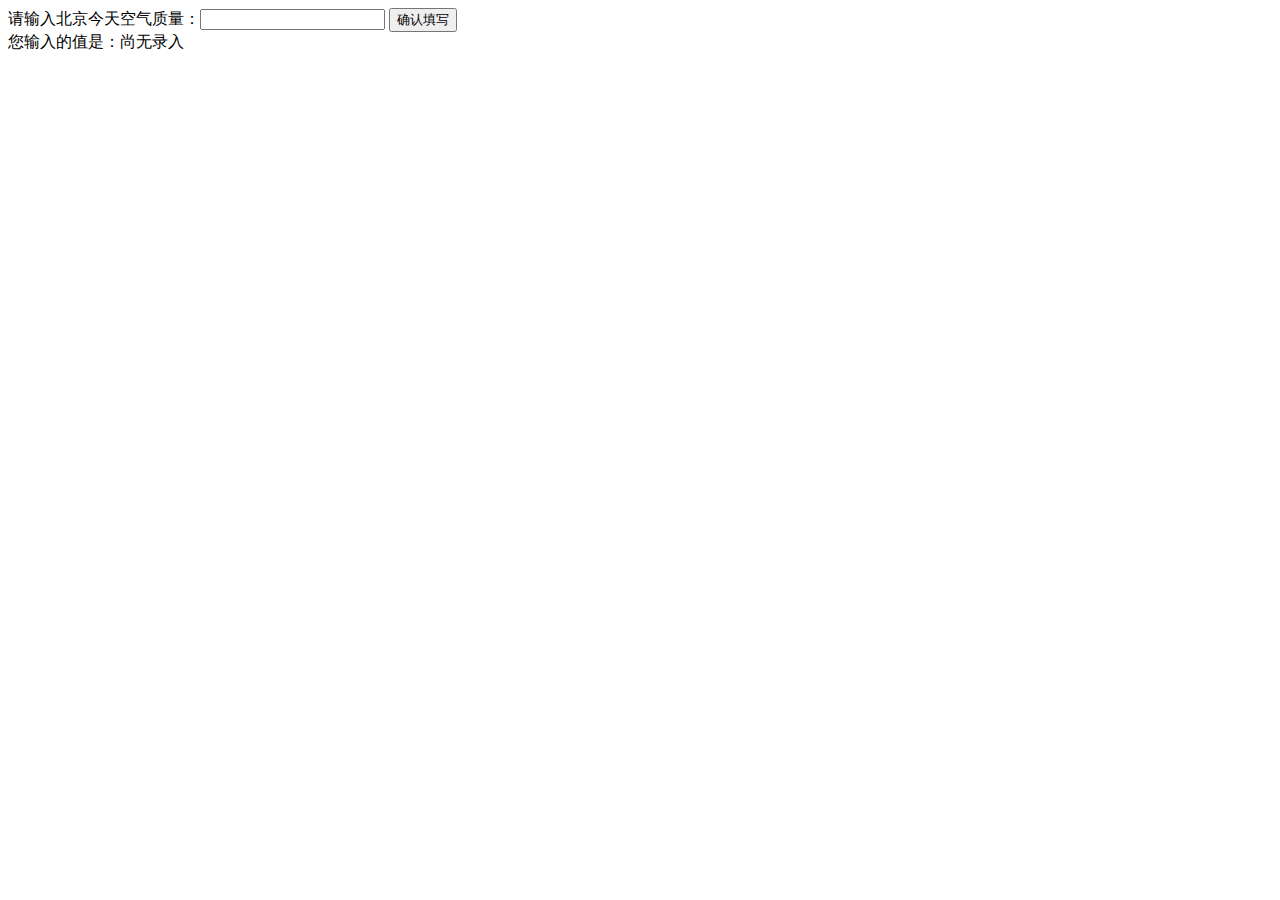
<file: tasks/task_2_13/index.html>
<!DOCTYPE html>
<html>
  <head>
    <meta charset="utf-8">
    <title>IFE JavaScript Task 01</title>
  </head>
<body>

  <label>请输入北京今天空气质量：<input id="aqi-input" type="text"></label>
  <button id="button">确认填写</button>

  <div>您输入的值是：<span id="aqi-display">尚无录入</span></div>

<script type="text/javascript">

(function() {
  /*  
  在注释下方写下代码
  给按钮button绑定一个点击事件
  在事件处理函数中
  获取aqi-input输入的值，并显示在aqi-display中
  */

  // 简单的 id 选择器，简化代码
  function $ ( id ) {
    return document.getElementById(id);
  }

  var btn     = $('button'),
      input   = $('aqi-input'),
      display = $('aqi-display');

  btn.addEventListener( 'click', function(){
    // 获取输入值，如果没有输入，获取结果为“尚无录入”
    var result = input.value ? input.value : "尚无录入";
    // 显示结果
    display.innerHTML = result;
  } );
  
})();

</script>
</body>
</html>
</file>
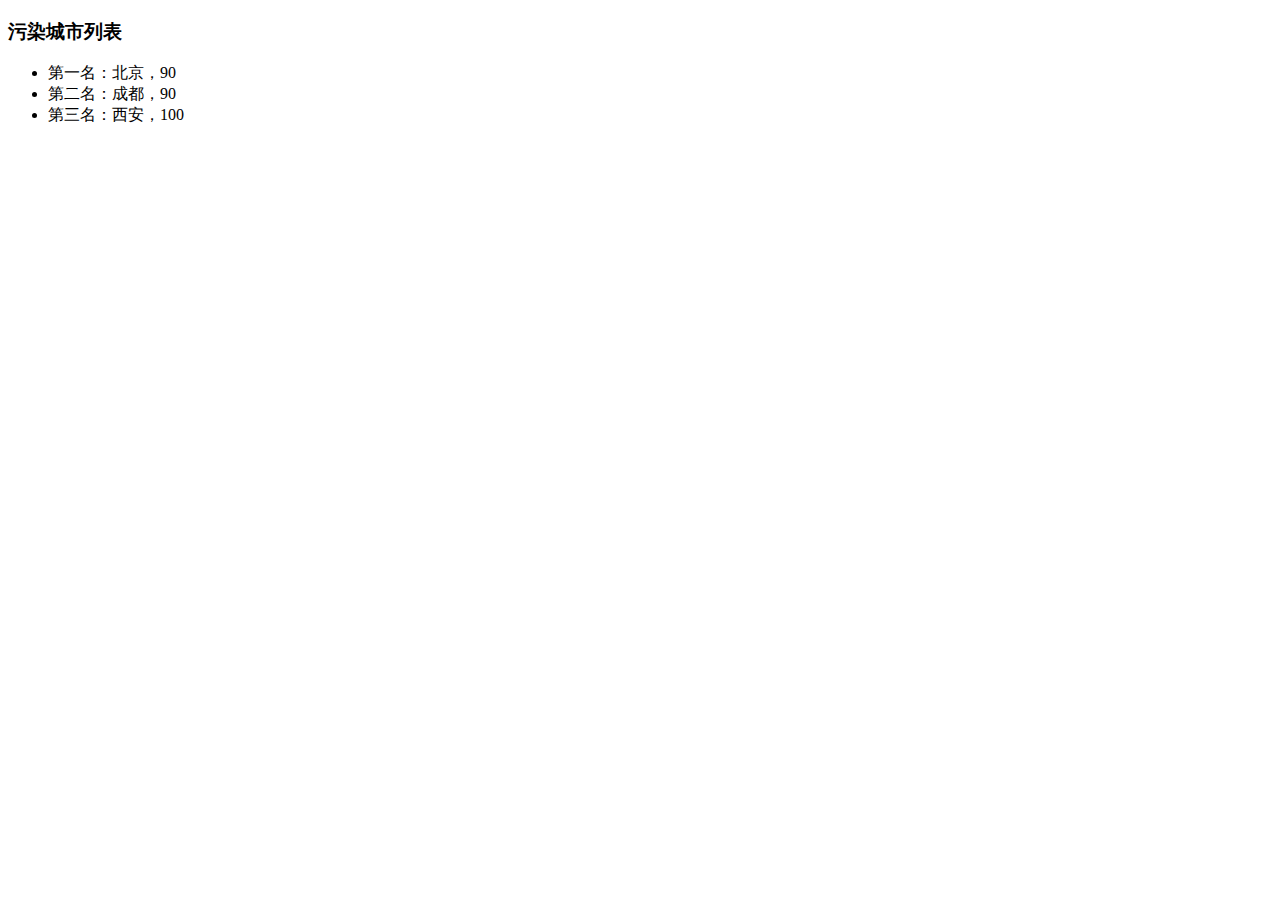
<file: tasks/task_2_14/index.html>
<!DOCTYPE html>
<html>
  <head>
    <meta charset="utf-8">
    <title>IFE JavaScript Task 01</title>
  </head>
<body>

  <h3>污染城市列表</h3>
  <ul id="aqi-list">
<!--   
    <li>第一名：福州（样例），10</li>
    <li>第二名：福州（样例），10</li> -->
  </ul>

<script type="text/javascript">

var aqiData = [
  ["北京", 90],
  ["上海", 50],
  ["福州", 10],
  ["广州", 50],
  ["成都", 90],
  ["西安", 100]
];

(function () {

  /*
  在注释下方编写代码
  遍历读取aqiData中各个城市的数据
  将空气质量指数大于60的城市显示到aqi-list的列表中
  */

  // 数字转汉字
  var num2Chinese = {
    0: '一',
    1: '二',
    2: '三',
    3: '四',
    4: '五',
    5: '六'
  };

  var list = document.getElementById('aqi-list');

  // 渲染
  function render () {
    list.innerHTML = aqiData.map(function (el, index) {
      return '<li>第' + num2Chinese[index] + '名：' + el[0] + '，' + el[1] +'</li>';
    }).join('');
  }

  aqiData = aqiData.filter(function (el) {   // 筛选大于60的城市
    return el[1] > 60;
  }).sort(function (a, b) {                  // 排序
    return a[1] < b[1];
  });

  render();
})();

</script>
</body>
</html>
</file>
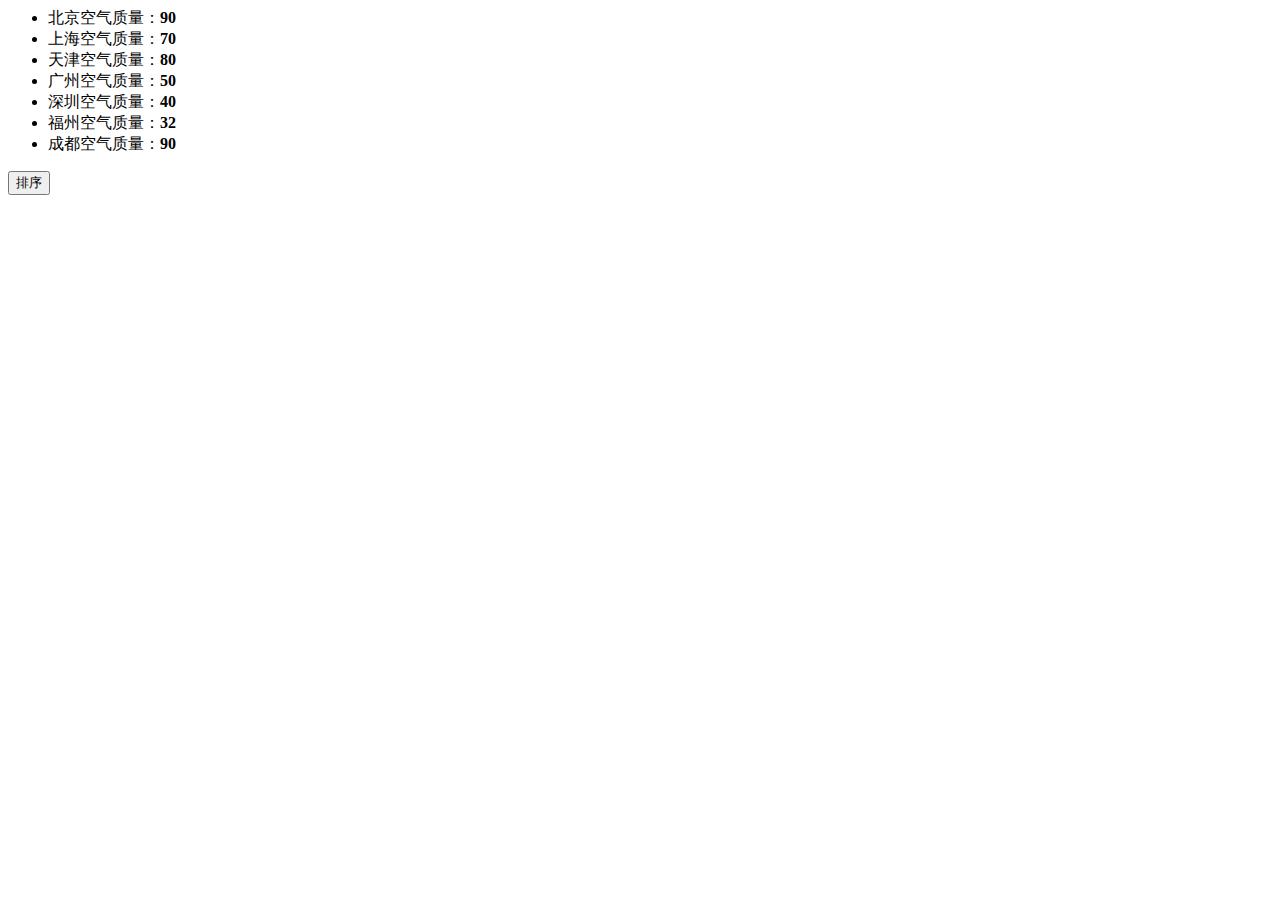
<file: tasks/task_2_15/index.html>
<!DOCTYPE>
<html>
  <head>
    <meta charset="utf-8">
    <title>IFE JavaScript Task 01</title>
  </head>
<body>

  <ul id="source">
    <li>北京空气质量：<b>90</b></li>
    <li>上海空气质量：<b>70</b></li>
    <li>天津空气质量：<b>80</b></li>
    <li>广州空气质量：<b>50</b></li>
    <li>深圳空气质量：<b>40</b></li>
    <li>福州空气质量：<b>32</b></li>
    <li>成都空气质量：<b>90</b></li>
  </ul>

  <ul id="resort">
    <!-- 
    <li>第一名：北京空气质量：<b>90</b></li>
    <li>第二名：北京空气质量：<b>90</b></li>
    <li>第三名：北京空气质量：<b>90</b></li>
     -->

  </ul>

  <button id="sort-btn">排序</button>

<script type="text/javascript">
/*
 * $ 方法
 * id 选择器
 * 返回一个 html element
 */
function $ ( id ) {
  return document.getElementById(id);
}

/**
 * getData方法
 * 读取id为source的列表，获取其中城市名字及城市对应的空气质量
 * 返回一个数组，格式见函数中示例
 */
function getData() {
  /*
  coding here
  */

  /*
  data = [
    ["北京", 90],
    ["北京", 90]
    ……
  ]
  */

  var data = [];
  var list = Array.from(document.querySelectorAll('#source li'));

  list.forEach(function ( el, index ) {
    var unit = [];

    // 用正则提取城市名
    // [\u4e00-\u9fa5] 匹配中文字符
    unit[0] = /([\u4e00-\u9fa5]+)空气/.exec(el.innerHTML)[1];
    unit[1] = /\d+/.exec(el.innerHTML)[0];

    data.push(unit);   
  })

  return data;

}


/**
 * sortAqiData
 * 按空气质量对data进行从小到大的排序
 * 返回一个排序后的数组
 */
function sortAqiData(data) {
  return data.sort(function (a, b) {
    return a[1] > b[1];
  });
}


/**
 * render
 * 将排好序的城市及空气质量指数，输出显示到id位resort的列表中
 * 格式见ul中的注释的部分
 */
function render(data) {
  var num2Chinese = {
    0: '一',
    1: '二',
    2: '三',
    3: '四',
    4: '五',
    5: '六',
    6: '七'
  };

  var resortList = $('resort');
  resortList.innerHTML = data.map(function (el, index) {
    return '<li>第' + num2Chinese[index] + '名：' + el[0] + '空气质量：<b>' + el[1] + '</b></li>'
  }).join('');
}

function btnHandle() {
  var aqiData = getData();
  aqiData = sortAqiData(aqiData);
  render(aqiData);
}


function init() {
  // 在这下面给sort-btn绑定一个点击事件，点击时触发btnHandle函数
  var btn = $('sort-btn');
  btn.addEventListener('click', btnHandle);
}

init();

</script>
</body>
</html>
</file>
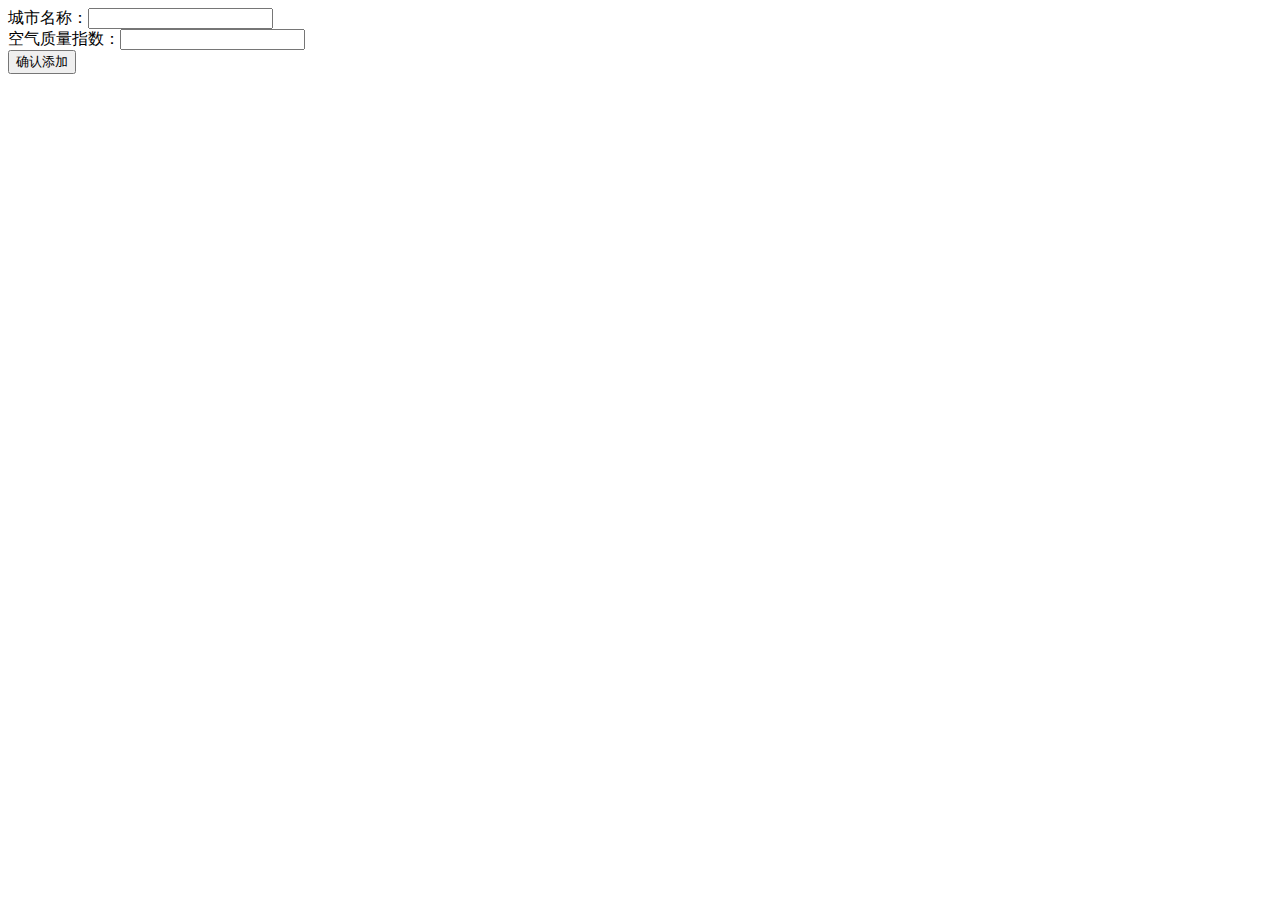
<file: tasks/task_2_16/index.html>
<!DOCTYPE>
<html>
  <head>
    <meta charset="utf-8">
    <title>IFE JavaScript Task 01</title>
    <script src="task.js"></script>
  </head>
<body>

  <div>
    <label>城市名称：<input id="aqi-city-input" type="text"></label><br>
    <label>空气质量指数：<input id="aqi-value-input" type="text"></label><br>
    <button id="add-btn">确认添加</button>
  </div>
  <table id="aqi-table">
  <!-- 
    <tr>
      <td>城市</td><td>空气质量</td><td>操作</td>
    </tr>
    <tr>
      <td>北京</td><td>90</td><td><button>删除</button></td>
    </tr>
    <tr>
      <td>北京</td><td>90</td><td><button>删除</button></td>
    </tr>
   -->
  </table>

</body>
</html>
</file>
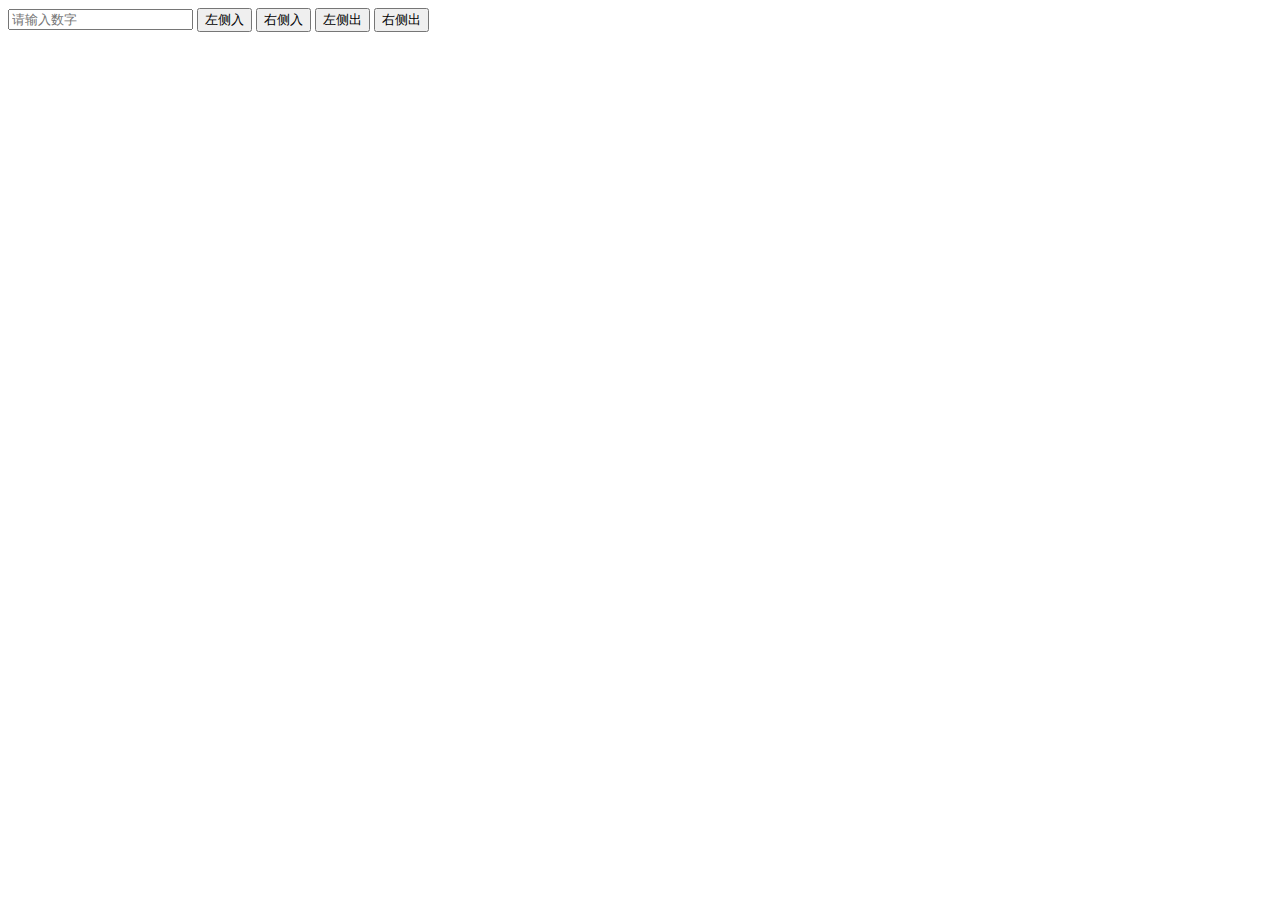
<file: tasks/task_2_18/index.html>
<!doctype html>
<html lang="en">
<head>
  <meta charset="UTF-8">
  <title>IFE JavaScript Task 02</title>
  <link rel="stylesheet" href="style.css">
  <script src="task.js"></script>
</head>
<body>
  <input type="text" placeholder="请输入数字">
  <button>左侧入</button>
  <button>右侧入</button>
  <button>左侧出</button>
  <button>右侧出</button>

  <div id="queue-wrap"></div>
</body>
</html>
</file>
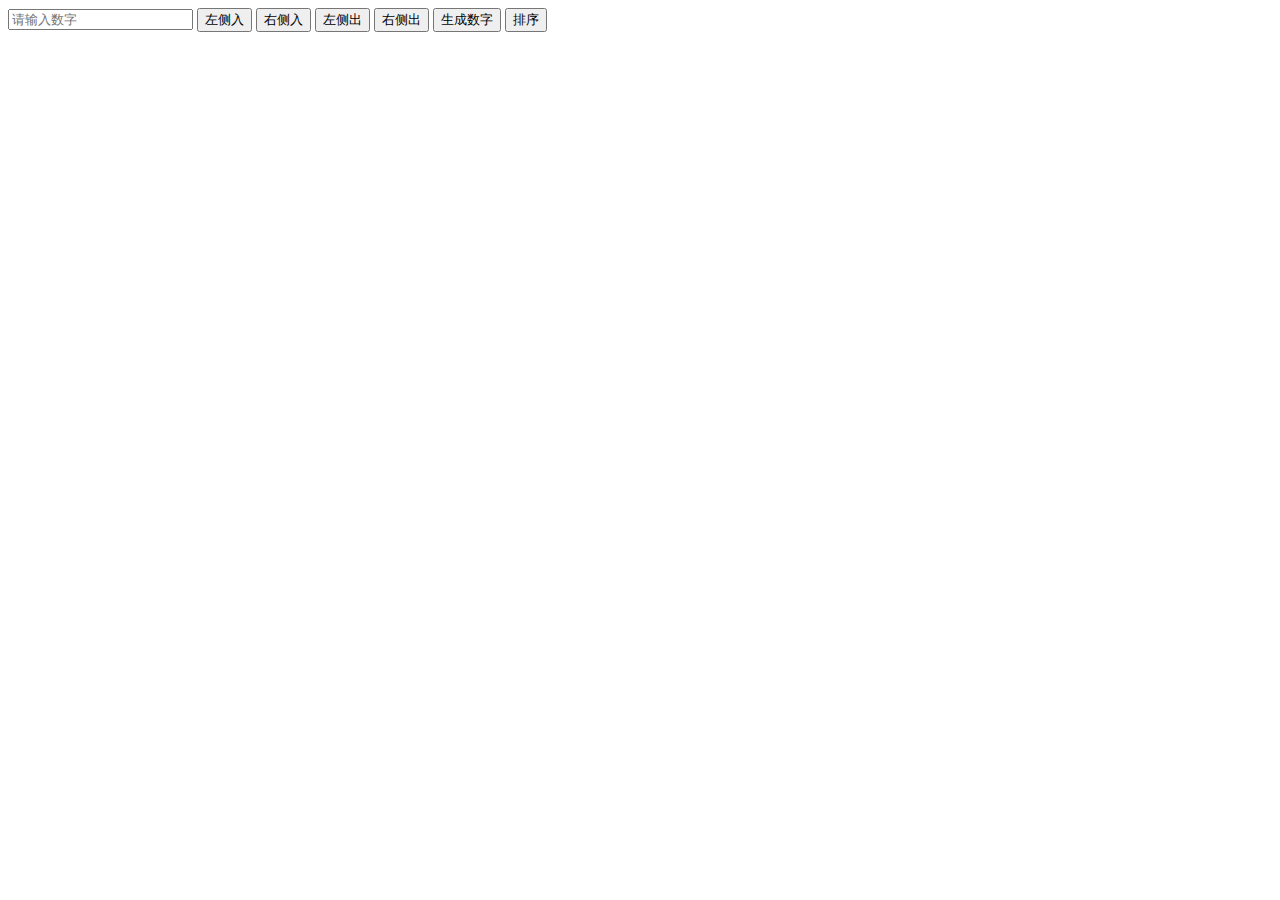
<file: tasks/task_2_19/index.html>
<!doctype html>
<html lang="en">
<head>
  <meta charset="UTF-8">
  <title>任务19</title>
  <link rel="stylesheet" href="style.css">
</head>
<body>
  <input type="text" placeholder="请输入数字">
  <button id="unshift">左侧入</button>
  <button id="push">右侧入</button>
  <button id="shift">左侧出</button>
  <button id="pop">右侧出</button>
  <button id="generate">生成数字</button>
  <button id="sort">排序</button>

  <div id="queue-wrap"></div>
  <script src="task.js"></script>
</body>
</html>
</file>
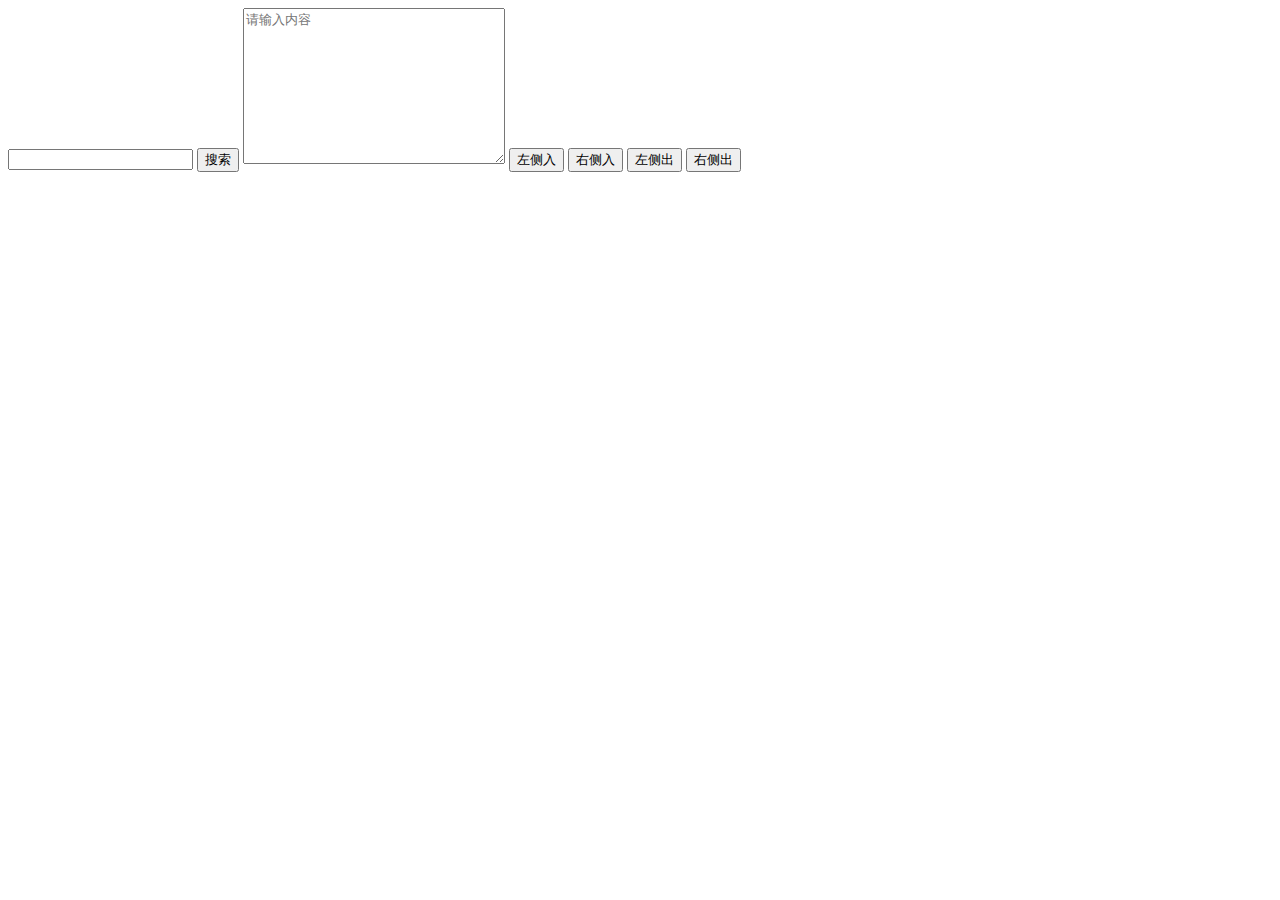
<file: tasks/task_2_20/index.html>
<!doctype html>
<html lang="en">
<head>
  <meta charset="UTF-8">
  <title>IFE JavaScript Task 08</title>
  <link rel="stylesheet" href="style.css">
</head>
<body>
  <input type="text" id="search-input">
  <button id="search">搜索</button>
  <textarea name="" id="input" cols="30" rows="10" placeholder="请输入内容"></textarea>
  <button id="unshift">左侧入</button>
  <button id="push">右侧入</button>
  <button id="shift">左侧出</button>
  <button id="pop">右侧出</button>
  <div id="queue-wrap"></div>
  <script src="task.js"></script>
</body>
</html>
</file>
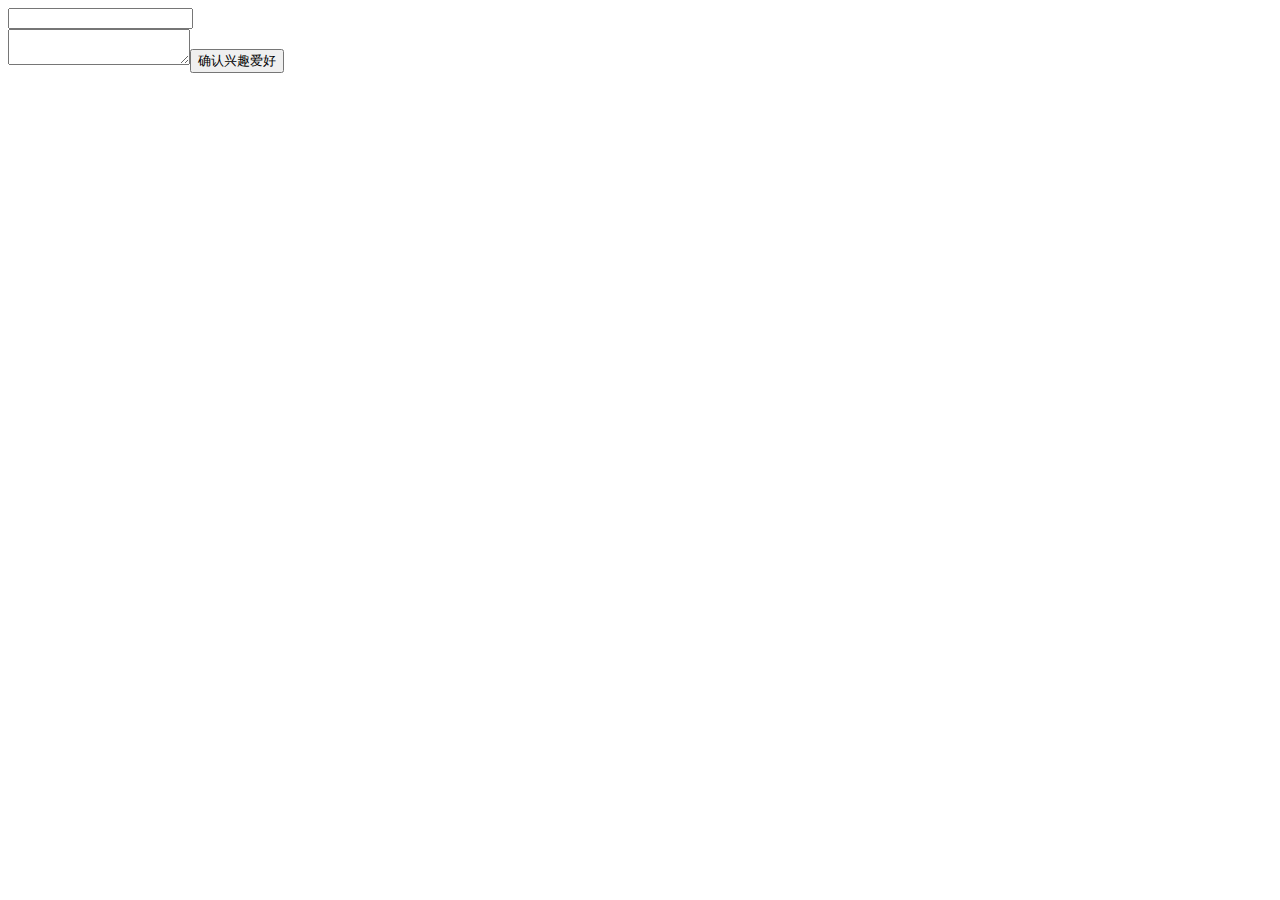
<file: tasks/task_2_21/index.html>
<!doctype html>
<html lang="en">
<head>
  <meta charset="UTF-8">
  <title>IFE JavaScript Task 08</title>
  <link rel="stylesheet" href="style.css">
</head>
<body>
  <div id="tag"></div>
  <div id="hobby"></div>
  <script src="task.js"></script>
</body>
</html>
</file>
<file: tasks/task_1_2/style.css>
.header li,.img-box{display:inline-block}.img-box p,footer{text-align:center}*{margin:0;padding:0;list-style:none}body{width:1280px;margin:0 auto;font-size:16px;font-family:"Microsoft YaHei"}h2{font-size:22px;margin-bottom:14px}h3{font-size:16px;color:#756b79;margin-bottom:10px}.header a,.img-box p,article em,aside,table{font-size:11px}.header{height:60px;padding:0 20px;position:relative;background-color:#333}.header h1{width:120px;height:100%;text-indent:-9999em;background-image:url(img/baiduLogo.png);background-repeat:no-repeat;background-position:center;background-size:120px}.header ul{position:absolute;top:0;right:0}.header li{width:80px;line-height:60px}.header a{color:#fff;text-decoration:none}.header a.disable{color:#ccc}.content{background-color:#dedede;overflow:hidden}.content-box{margin:20px;padding:40px 20px;background-color:#fff;box-shadow:4px 4px 4px #848484}.article-detail,.content-title{margin-bottom:15px}.img-box p,form div{margin-bottom:10px}article em{color:#727c57;font-style:normal}article p{line-height:27px;text-indent:2em;margin-top:10px}.big-img{height:240px;margin-top:15px}article ol,article ul{margin-left:20px}article li{margin-top:6px}.small-img{height:80px}.img-list{margin-left:40px}.img-list li{margin-top:15px}.img-box{padding:10px;border:1px solid #cbcbcb}table{width:100%;border-collapse:collapse;border:1px solid #ccc}thead{color:#fff;background-color:#333;text-align:left}tfoot{color:#000;background-color:#ccc;font-weight:700}tr{height:24px}td,th{padding-left:10px}form label{width:30%;float:left;text-align:right;clear:left}form div.warn{margin-left:30%;margin-bottom:22px;color:#aea8ac}form textarea{width:65%;height:100px;font-size:16px}form input[type=submit]{width:100%;height:40px;background-color:#3355d0;color:#fff;font-size:16px;font-weight:700;border-radius:10px}form span{padding-left:2px;padding-right:5px}form input[type=text],form input[type=password]{width:128px;font-size:11px}form input[type=radio],form input[type=checkbox]{vertical-align:middle}footer{color:#fff;background-color:#000;font-size:11px;padding-top:20px;padding-bottom:40px}
</file>
<file: tasks/task_1_4/style.css>
#css pre,#html pre,.main,aside{height:100%;position:relative}.center,aside{overflow:hidden}*{margin:0;padding:0}body,html{height:100%}.main{margin-right:350px}nav{position:absolute;top:5%;left:50%;transform:translateX(-50%);-webkit-transform:translateX(-50%);text-align:center}nav button{background-color:#ccc;color:#000;width:100px;height:45px;vertical-align:middle;border:1px solid #ccc;cursor:pointer}nav button.active{background-color:#000;color:#ccc;cursor:default}aside{width:350px;top:-100%;right:-100%;margin-left:-350px}#css{height:100%}#css pre,#html pre{background-color:#f8f8f8}#css pre code,#html pre code{position:absolute;top:50%;transform:translateY(-50%);-webkit-transform:translateY(-50%)}.center{width:400px;height:200px;background-color:#ccc}.center:after,.center:before{width:100px;height:100px;content:"";background-color:#fc0;border-radius:50px;position:absolute}.center:before{top:-50px;left:-50px}.dont-know-size,.know-size{position:absolute;top:50%;left:50%}.center:after{right:-50px;bottom:-50px}.know-size{margin-left:-200px;margin-top:-100px}.dont-know-size{transform:translate(-50%,-50%)}.flex-parent{display:flex}.with-flex{margin:auto;position:relative}
</file>
<file: tasks/task_1_4/github.css>
.hljs{display:block;overflow-x:auto;padding:.5em;color:#333;background:#f8f8f8}.hljs-comment,.hljs-quote{color:#998;font-style:italic}.hljs-keyword,.hljs-selector-tag,.hljs-subst{color:#333;font-weight:700}.hljs-literal,.hljs-number,.hljs-tag .hljs-attr,.hljs-template-variable,.hljs-variable{color:teal}.hljs-doctag,.hljs-string{color:#d14}.hljs-section,.hljs-selector-id,.hljs-title{color:#900;font-weight:700}.hljs-subst{font-weight:400}.hljs-class .hljs-title,.hljs-type{color:#458;font-weight:700}.hljs-attribute,.hljs-name,.hljs-tag{color:navy;font-weight:400}.hljs-meta,.hljs-strong{font-weight:700}.hljs-link,.hljs-regexp{color:#009926}.hljs-bullet,.hljs-symbol{color:#990073}.hljs-built_in,.hljs-builtin-name{color:#0086b3}.hljs-meta{color:#999}.hljs-deletion{background:#fdd}.hljs-addition{background:#dfd}.hljs-emphasis{font-style:italic}
</file>
<file: tasks/task_1_5/style.css>
.header li,.img-box{display:inline-block}.img-box p,footer{text-align:center}*{margin:0;padding:0;list-style:none}body{width:100%;font-size:16px;font-family:"Microsoft YaHei"}h2{font-size:22px;margin-bottom:14px}h3{font-size:16px;color:#756b79;margin-bottom:10px}.header a,.img-box p,article em,aside,table{font-size:11px}.header{height:60px;padding:0 20px;position:relative;background-color:#333}.header h1{width:120px;height:100%;text-indent:-9999em;background-image:url(img/baiduLogo.png);background-repeat:no-repeat;background-position:center;background-size:120px}.header ul{position:absolute;top:0;right:0}.header li{width:80px;line-height:60px}.content,table{width:100%}.header a{color:#fff;text-decoration:none}.header a.disable{color:#ccc}.main{background-color:#dedede;overflow:hidden}.box{padding:40px 20px;background-color:#fff;box-shadow:4px 4px 4px #848484}.content-box{margin:20px}.article-detail,.content-title{margin-bottom:15px}.img-box p,form div{margin-bottom:10px}article em{color:#727c57;font-style:normal}article p{line-height:27px;text-indent:2em;margin-top:10px}.big-img{height:240px;margin-top:15px}article ol,article ul{margin-left:20px}article li{margin-top:6px}.small-img{height:80px}.img-box{padding:10px;margin-top:20px;margin-right:20px;border:1px solid #cbcbcb}table{border-collapse:collapse;border:1px solid #ccc}thead{color:#fff;background-color:#333;text-align:left}tfoot{color:#000;background-color:#ccc;font-weight:700}tr{height:24px}td,th{padding-left:10px}aside{margin:20px}form label{width:30%;float:left;text-align:right;clear:left}form div.warn{margin-left:30%;margin-bottom:22px;color:#aea8ac}form textarea{width:65%;height:100px;font-size:16px}form input[type=submit]{width:100%;height:40px;background-color:#3355d0;color:#fff;font-size:16px;font-weight:700;border-radius:10px}form span{padding-left:2px;padding-right:5px}form input[type=text],form input[type=password]{width:128px;font-size:11px}form input[type=radio],form input[type=checkbox]{vertical-align:middle}footer{color:#fff;background-color:#000;font-size:11px;padding-top:20px;padding-bottom:40px}@media screen and (min-width:720px){.content,aside{float:left}aside{width:320px;margin:20px 0 0 -380px}.content-box{margin-right:400px}}@media screen and (max-width:720px){.header h1{margin:0 auto}.header ul{display:none}}
</file>
<file: tasks/task_1_6/style.css>
.main,.right article{overflow:hidden}*{margin:0;padding:0;list-style:none}body{width:980px;height:1386px;margin:0 auto;border:3px solid}.body-inner{width:892px;margin:0 auto}.article-content{font-size:12px;font-family:"宋体";line-height:16px;color:#767777}.header{height:61px;border-bottom:2px solid #938e8c;position:relative;font-family:SimHei;margin-bottom:34px}.title .sub,.title h2{font-family:"微软雅黑"}.header h1{width:103px;height:16px;font-size:12px;color:#fff;background-color:#D45D5C;padding-top:45px;padding-left:7px}.header time{font-size:12px;color:#D45D5C;position:absolute;bottom:0;right:0}.title .img{width:641px;height:301px;background-image:url(img/title-img.png);background-size:641px;position:absolute}.title .img:after,.title .img:before{content:"";width:191px;height:301px;opacity:.5;position:absolute;z-index:10}.title .img:before{top:0;left:0;background-color:#ccc}.title .img:after{top:0;right:0;background-color:#112196}.title hgroup{margin-left:689px;border-top:2px solid #cc8091;padding-top:8px}.title .sub{font-size:24px;color:#000;text-decoration:underline;text-transform:uppercase;line-height:32px}.title .sub:first-letter{font-size:1.2em}.title .descript{font-size:12px;color:#676767;font-family:"楷体";line-height:10px}.title .h3-sub,.title h2{line-height:1}.title h2{font-size:116px;font-style:oblique;color:#75b86b;margin-left:-20px;margin-top:32px;margin-bottom:-2px}.title .h3-sub,.title h3{color:#cc8091;display:inline-block;font-family:"微软雅黑"}.title h3{font-size:55px}.title .h3-sub .h3-sub-title{font-size:21px}.title .h3-sub .h3-sub-descript{font-size:12px}.section-container{width:641px;height:242px;margin-top:25px;white-space:nowrap}.section-container section{display:inline-block;white-space:normal;vertical-align:top}.sec-1{width:40%}.sec-2,.sec-3{width:30%}.section-container section header{font-size:16px;font-weight:700;font-family:"微软雅黑";text-decoration:underline;margin-bottom:10px}.sec-1 header{color:#418c59}.sec-2 header{color:#d2994f}.sec-3 header{color:#cc7680}.sec-2 p,.sec-3 p{font-size:12px;font-family:"微软雅黑";line-height:16px;color:#231815;opacity:.7}.section-container section p{width:90%}.section-container section p em{color:#cd4a48}.underneath{height:610px;margin-bottom:36px;float:left}.left{width:415px;margin-right:19px}.right{width:458px}.left header{font-family:"黑体";font-weight:700;color:#11456b;border-bottom:2px solid;margin-top:5px;margin-bottom:23px}.left header+p:first-letter,.right article header h4,.right figure figcaption p{font-family:"微软雅黑"}.left header h4{font-size:42px;line-height:40px}.left header .h4-sub-title{font-size:33px;line-height:1.5;margin-bottom:8px}.left header h4 strong{font-size:72px;color:#f5e327;font-style:oblique}.left header+p:first-letter{font-size:70px;line-height:1;float:left;color:#f5e327;margin-right:9px}.indent{text-indent:2em}.left img{width:167px;height:288px;float:right;margin:20px 0 0 15px}.right figure{width:100%;position:relative}.right figure img{width:100%;height:257px;display:block}.right figure figcaption{width:100%;height:61px;background-color:rgba(32,32,32,.6);position:absolute;bottom:0}.right figure figcaption p{font-size:26px;color:#fff;line-height:38px;position:absolute;top:50%;margin-top:-22px;margin-left:38px;padding-left:12px;border-left:3px solid #72b16a}.right article,.right article ul li:first-child{margin-top:30px}.right figure figcaption p em{font-size:12px;color:#72b16a}.right article{height:318px;background-color:#eeedd6;position:relative}.right article header{width:260px;height:160px;background-color:#D45D5C;color:#fff;position:absolute;bottom:0;left:0;vertical-align:top}.right article header h4{font-size:110px;display:inline-block;margin-left:6px}.right article header .h4-sub{width:171px;height:75px;font-family:"黑体";display:inline-block;margin-left:-4px;padding-top:11px;padding-left:9px;border-left:2px solid}.right article header .h4-sub .h4-sub-title{font-size:21px;line-height:24px;font-style:oblique}.right article header .h4-sub .h4-sub-descript{font-size:12px}.right article ul{font-family:"宋体";font-size:16px;color:#5a5b5b;margin-left:29px}.right article .conner,footer span{font-family:"黑体"}.right article ul li{width:408px;margin-top:25px}.right article ul li em{float:right;font-size:12px;text-align:right}.right article .conner{margin-left:275px;margin-top:37px;font-size:14px;font-style:oblique;text-indent:0}.right article .conner:after,.right article .conner:before{font-size:72px;font-style:normal;height:35px}.right article .conner:before{content:"“";float:left;margin-left:-39px;margin-top:-19px;margin-right:10px}.right article .conner:after{content:"”";float:right;margin-right:-20px;margin-top:-5px}footer{border-top:1px solid #938e8c}footer span{float:right;font-size:12px;color:#D45D5C}
</file>
<file: tasks/task_2_18/style.css>
#queue-wrap{margin-top:10px;height:200px;position:relative}#queue-wrap div{position:absolute;bottom:0}#queue-wrap span{display:inline-block;width:15px;margin-right:1px;color:#000;background-color:red;position:relative}#queue-wrap span em{position:absolute;bottom:-16px;text-align:center;font-size:9px;font-style:normal;left:50%;transform:translateX(-50%)}
</file>
<file: tasks/task_2_19/style.css>
#queue-wrap{height:200px;margin-top:10px;position:relative}#queue-wrap div{position:absolute;bottom:0}#queue-wrap span{width:15px;display:inline-block;margin-right:3px;background-color:red;position:relative}#queue-wrap span em{position:absolute;bottom:-16px;text-align:center;font-size:9px;font-style:normal;left:50%;transform:translateX(-50%)}
</file>
<file: tasks/task_2_20/style.css>
.high-light{background-color:red;color:#fff}
</file>
<file: tasks/task_2_21/style.css>
.high-light{background-color:red;color:#fff}
</file>
